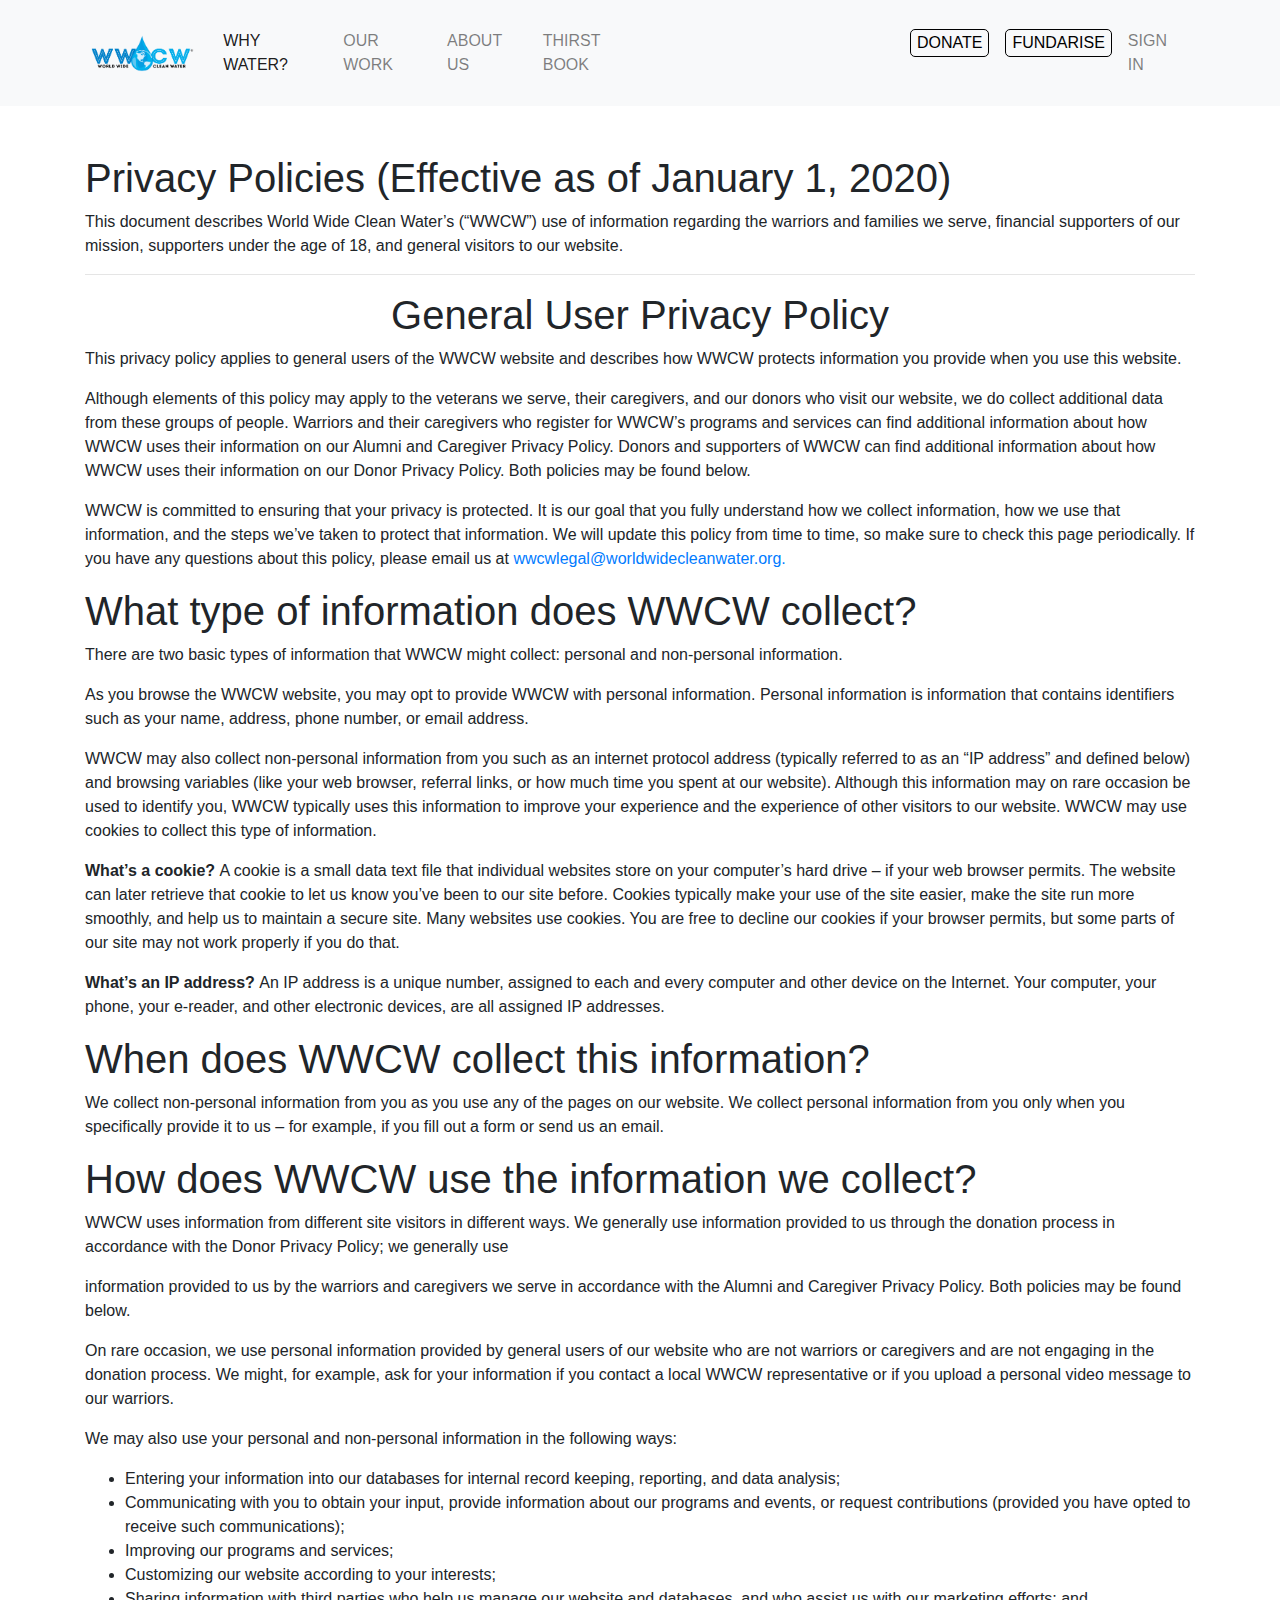
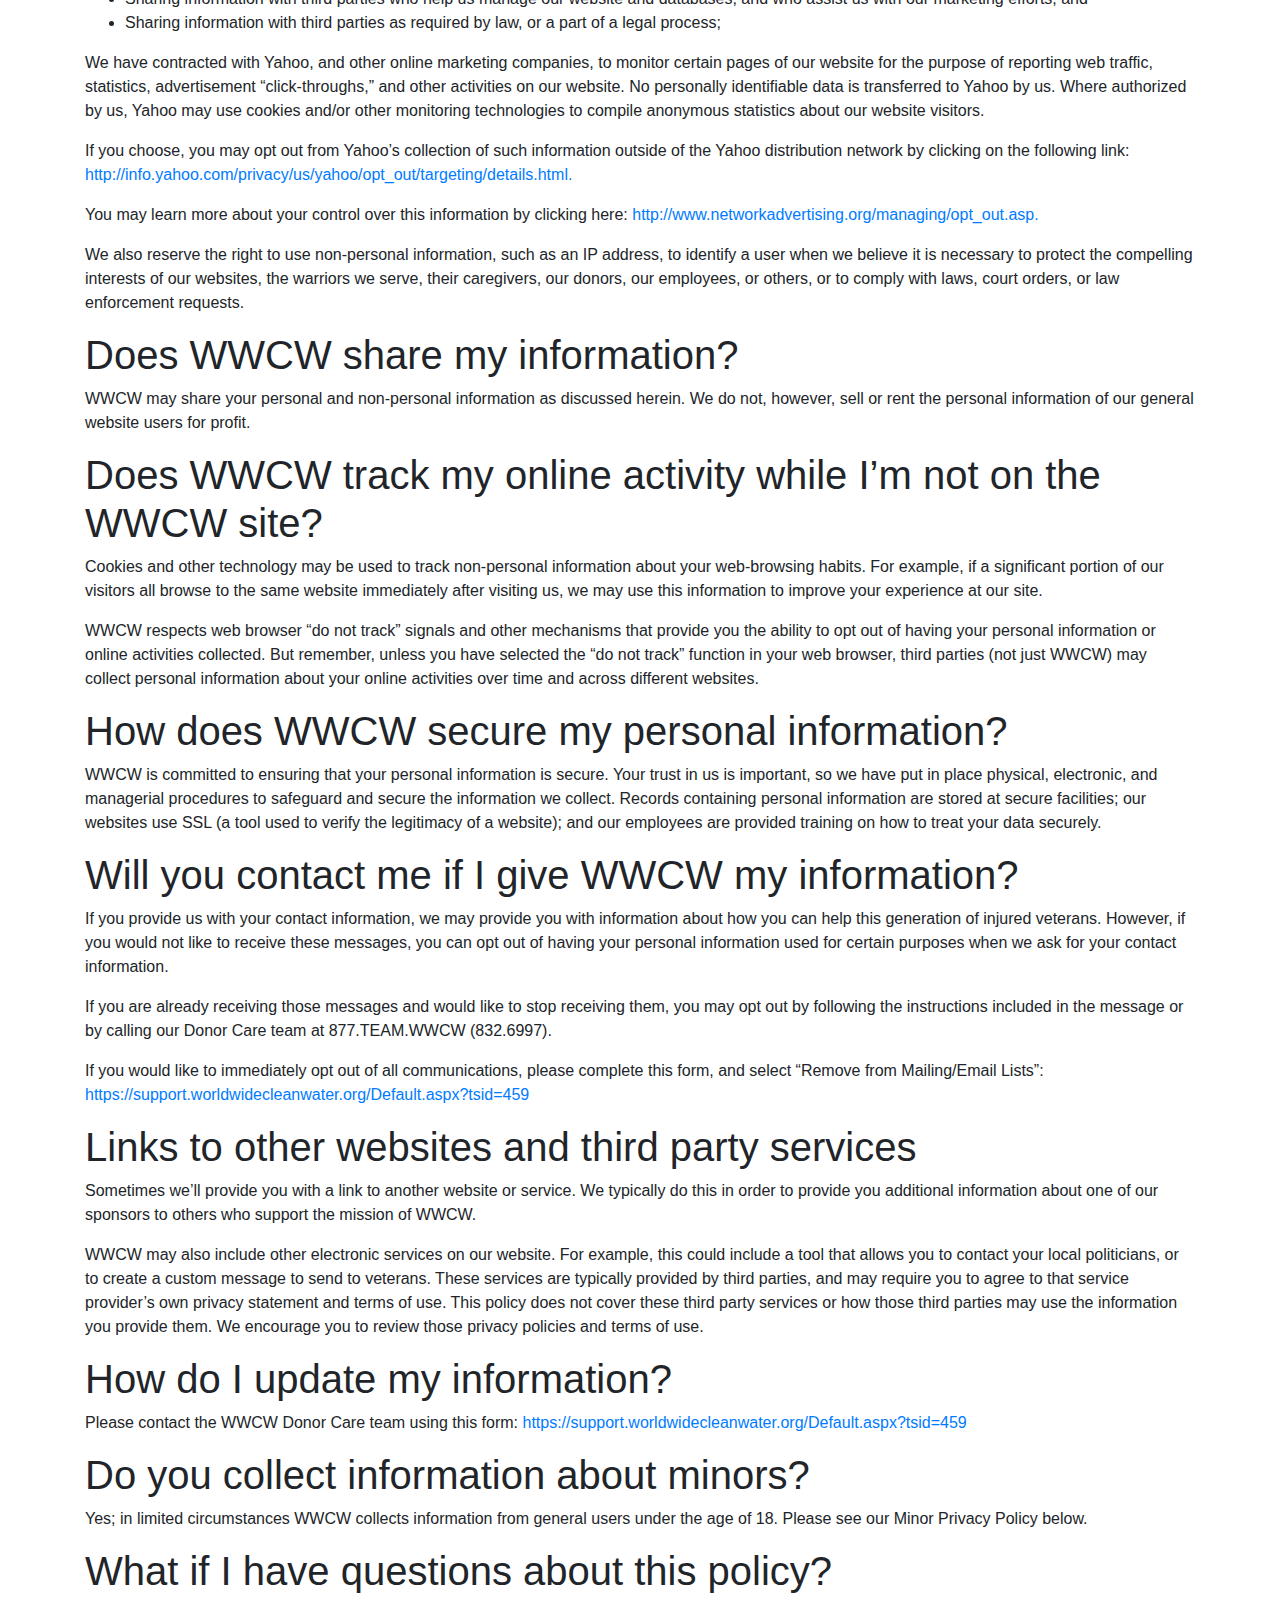
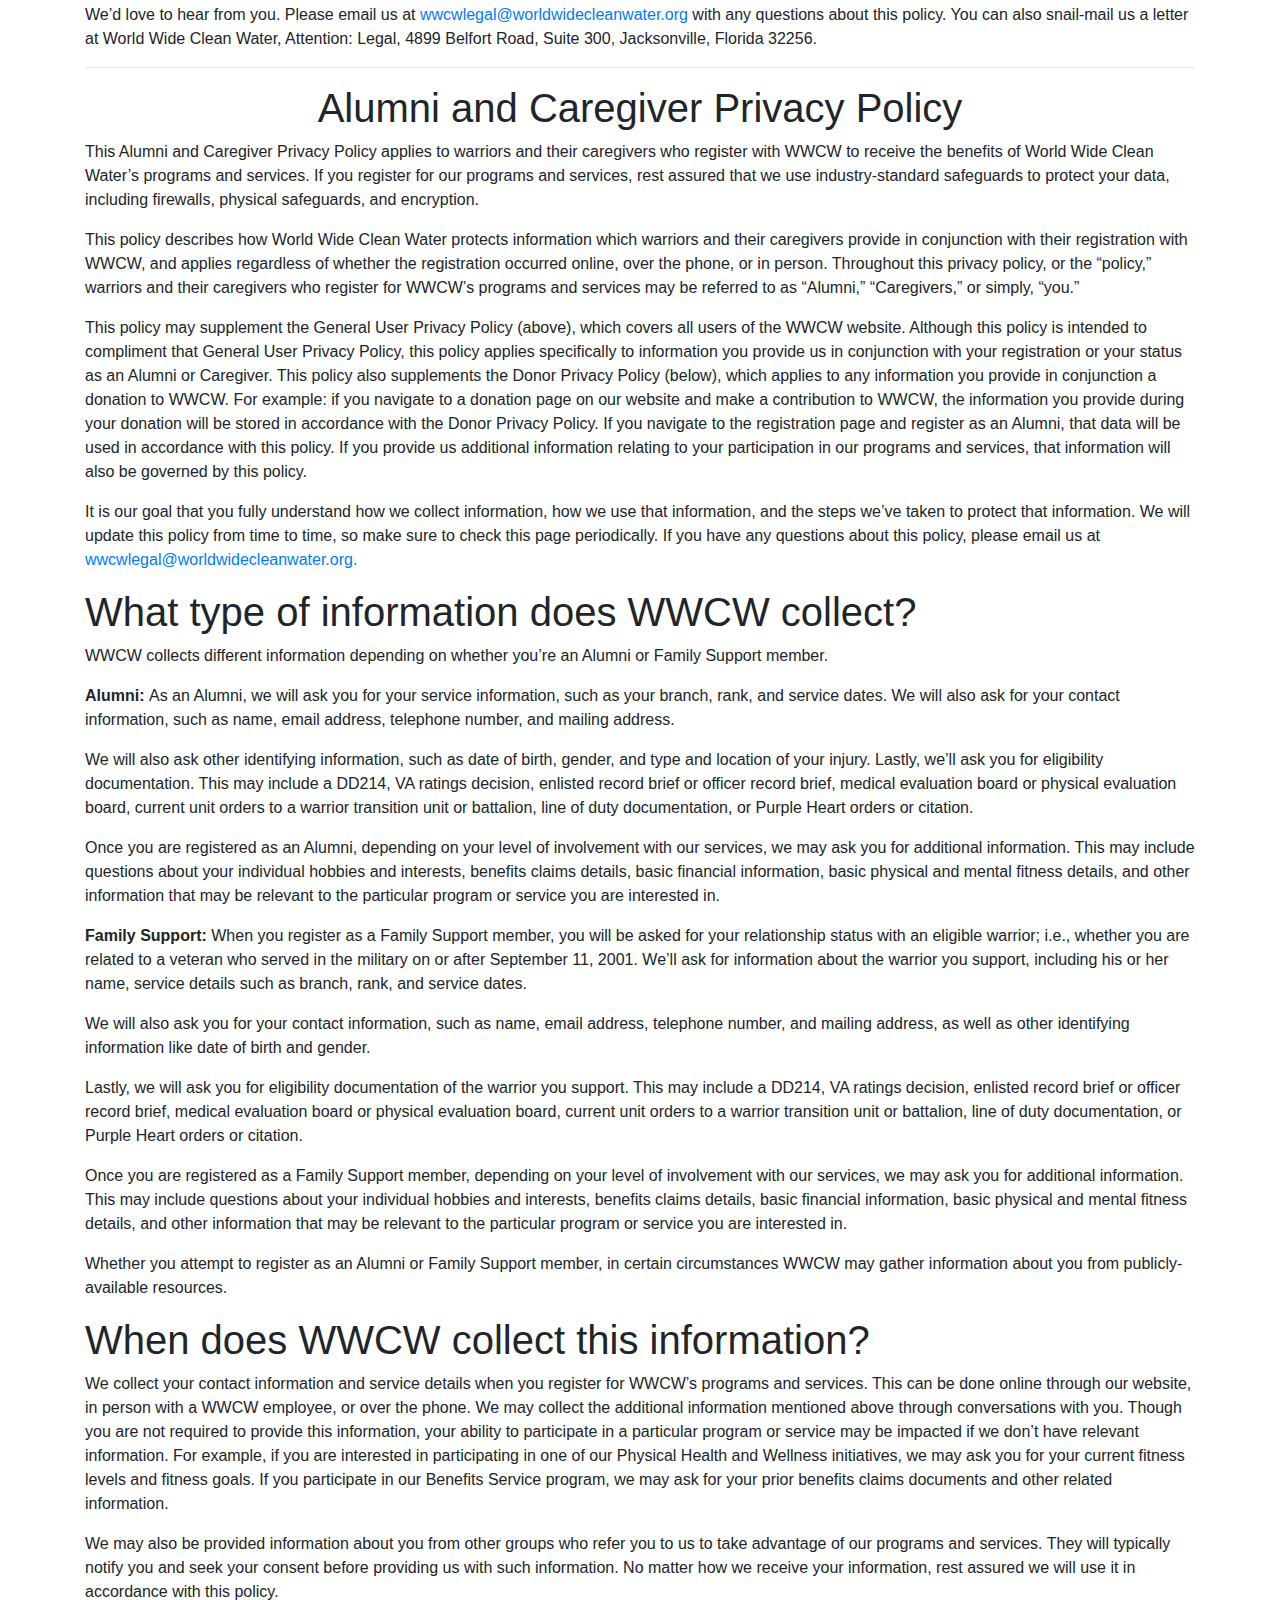
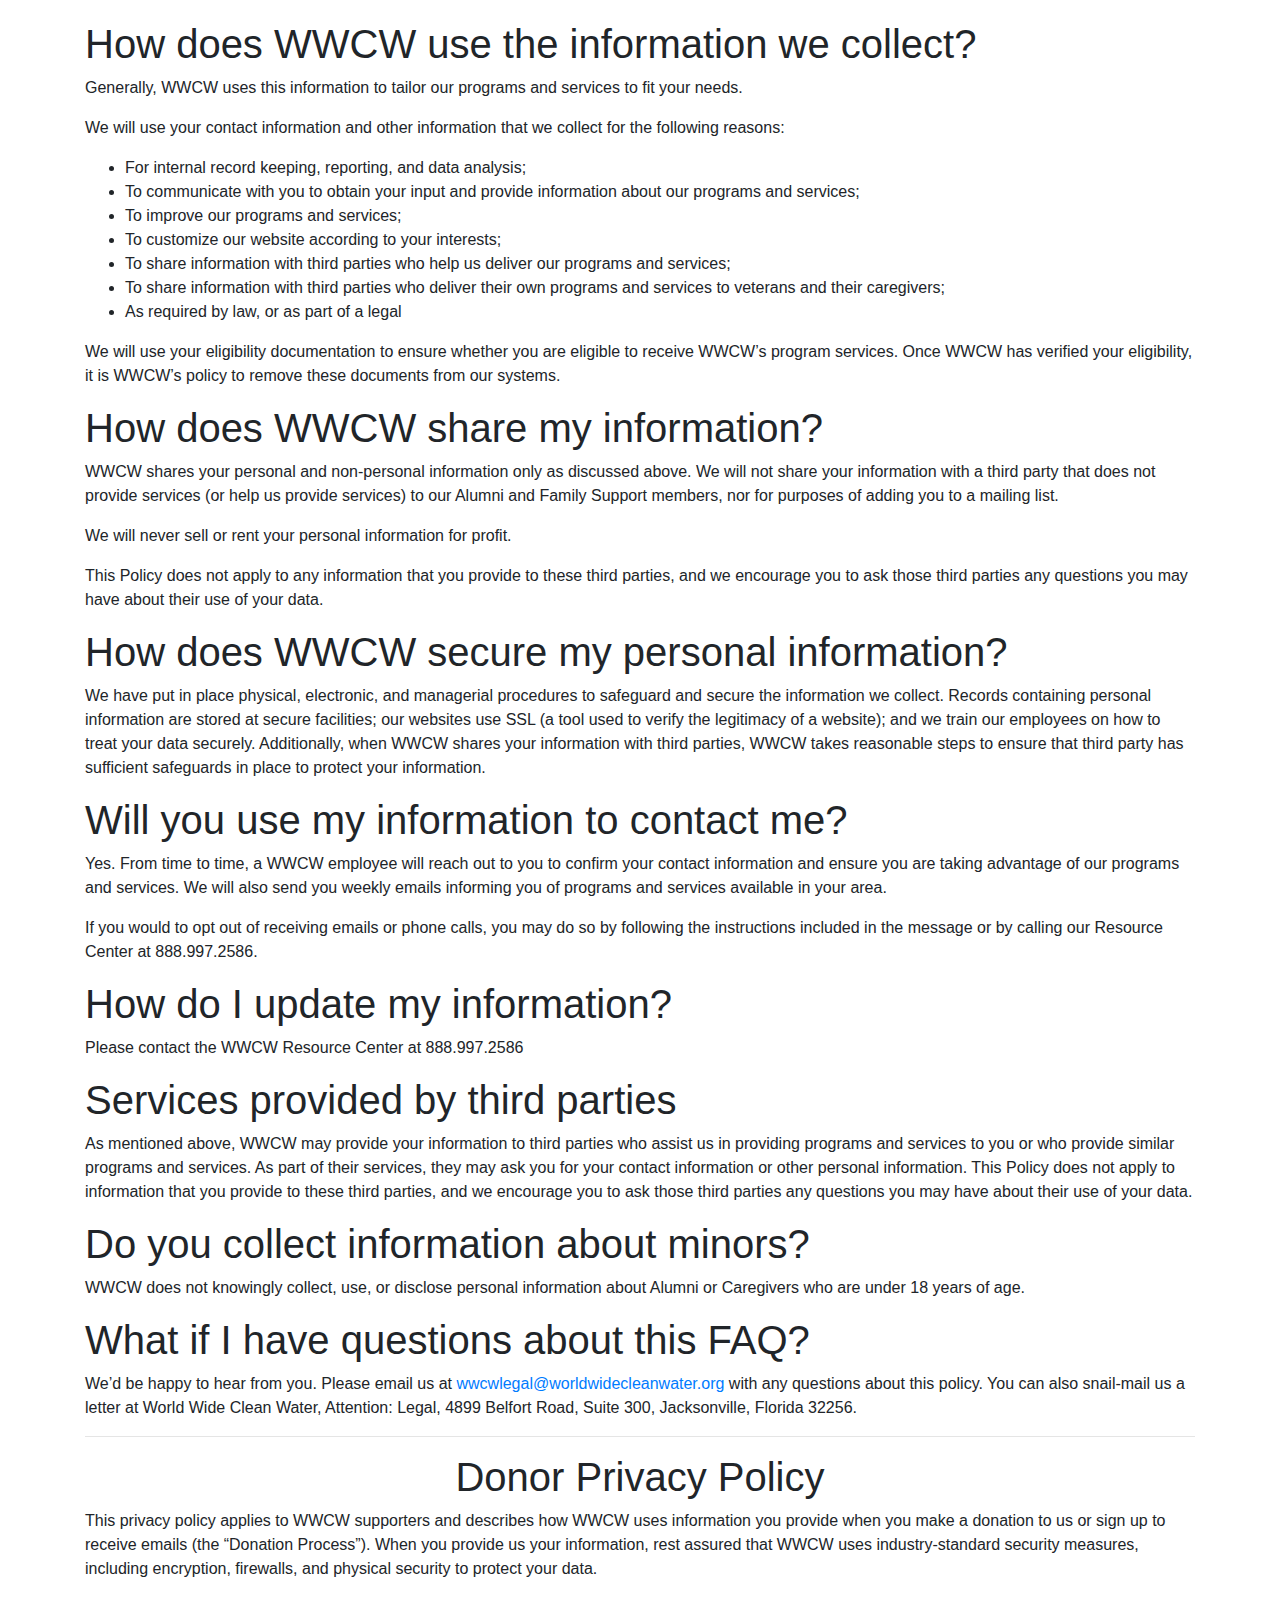
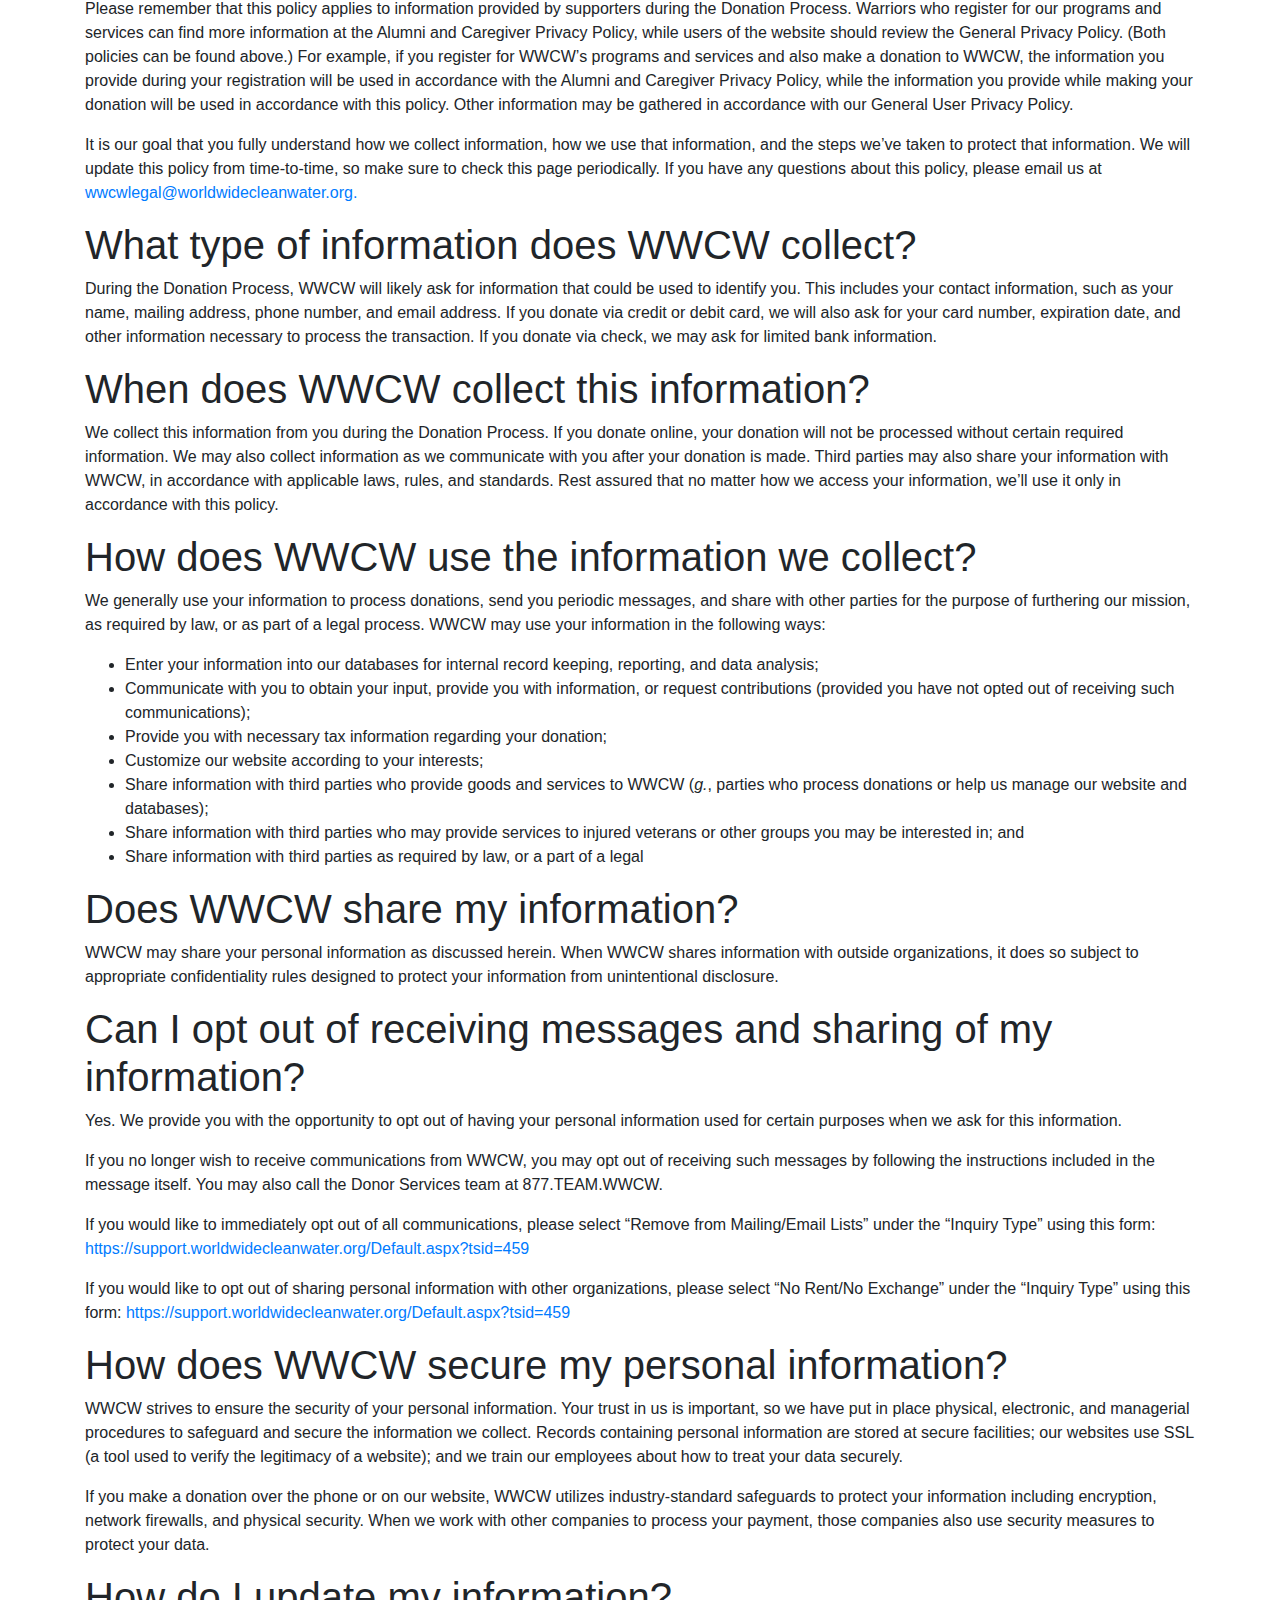
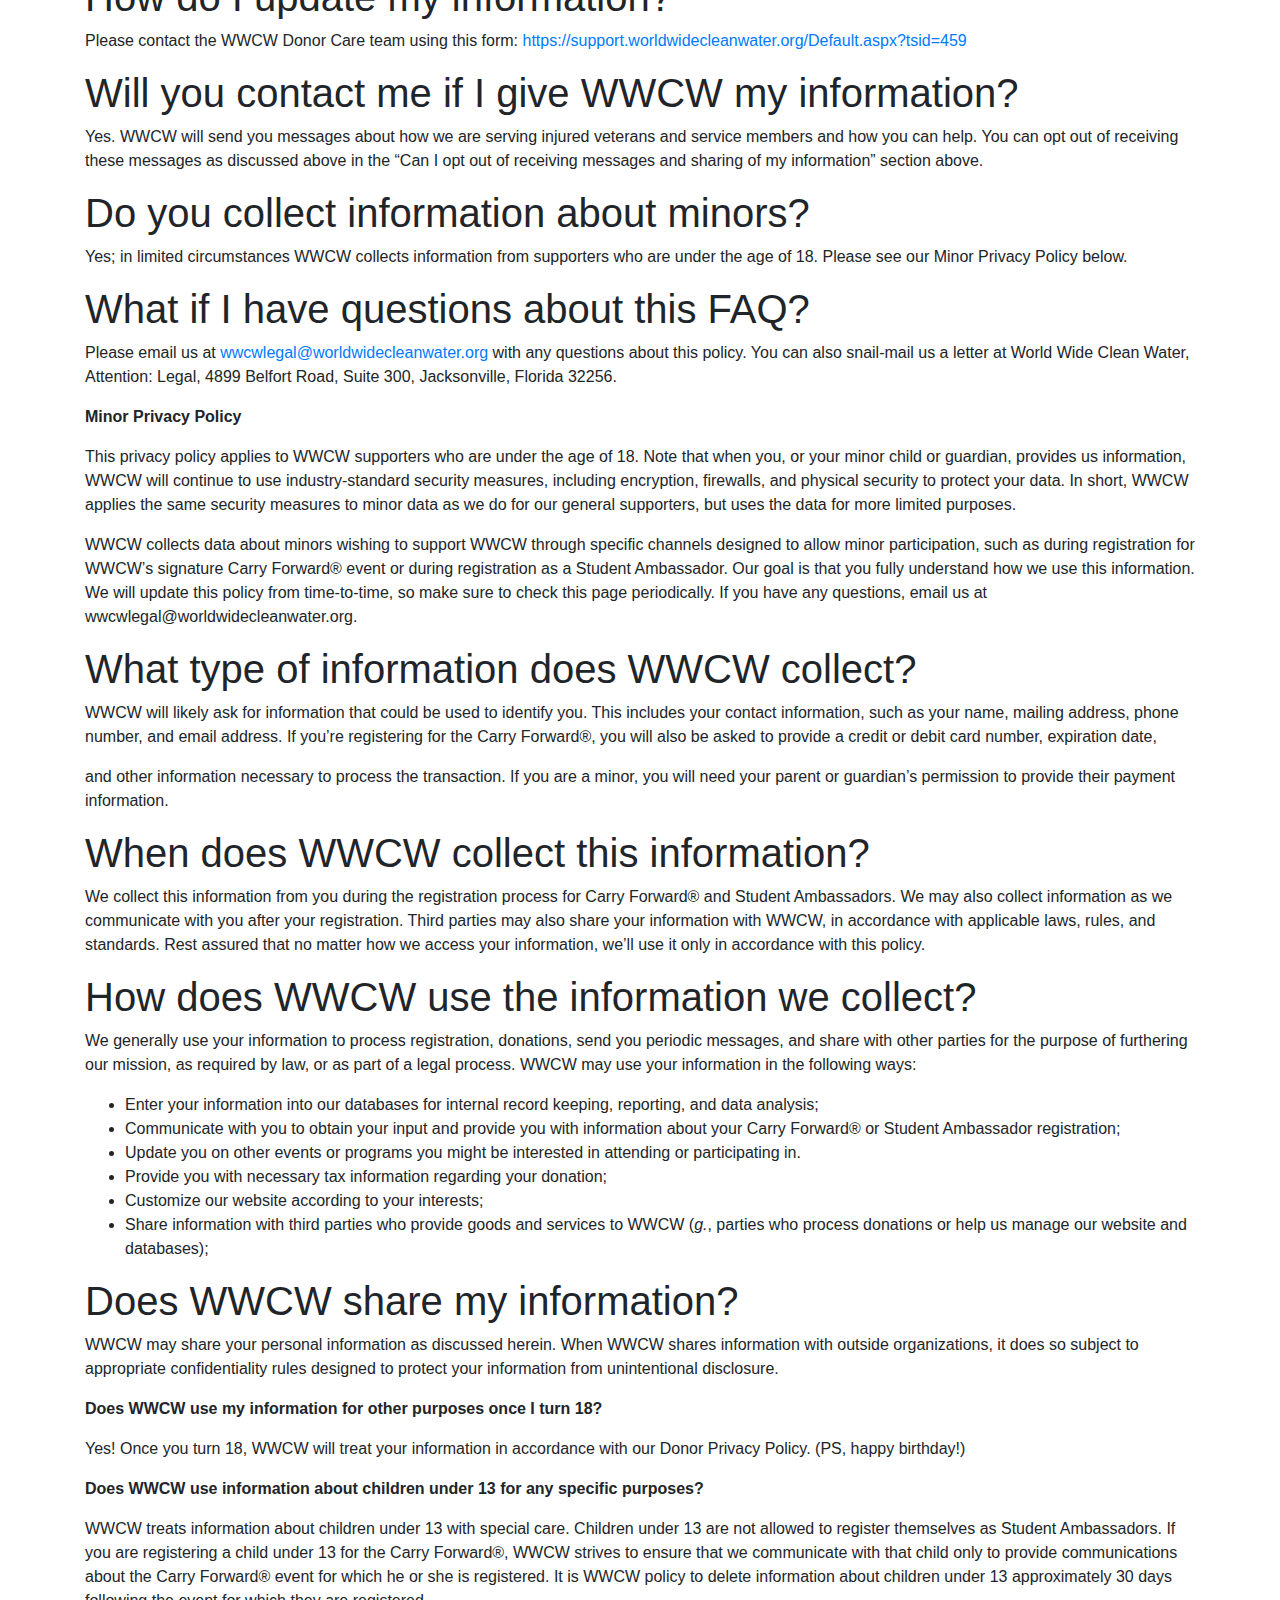
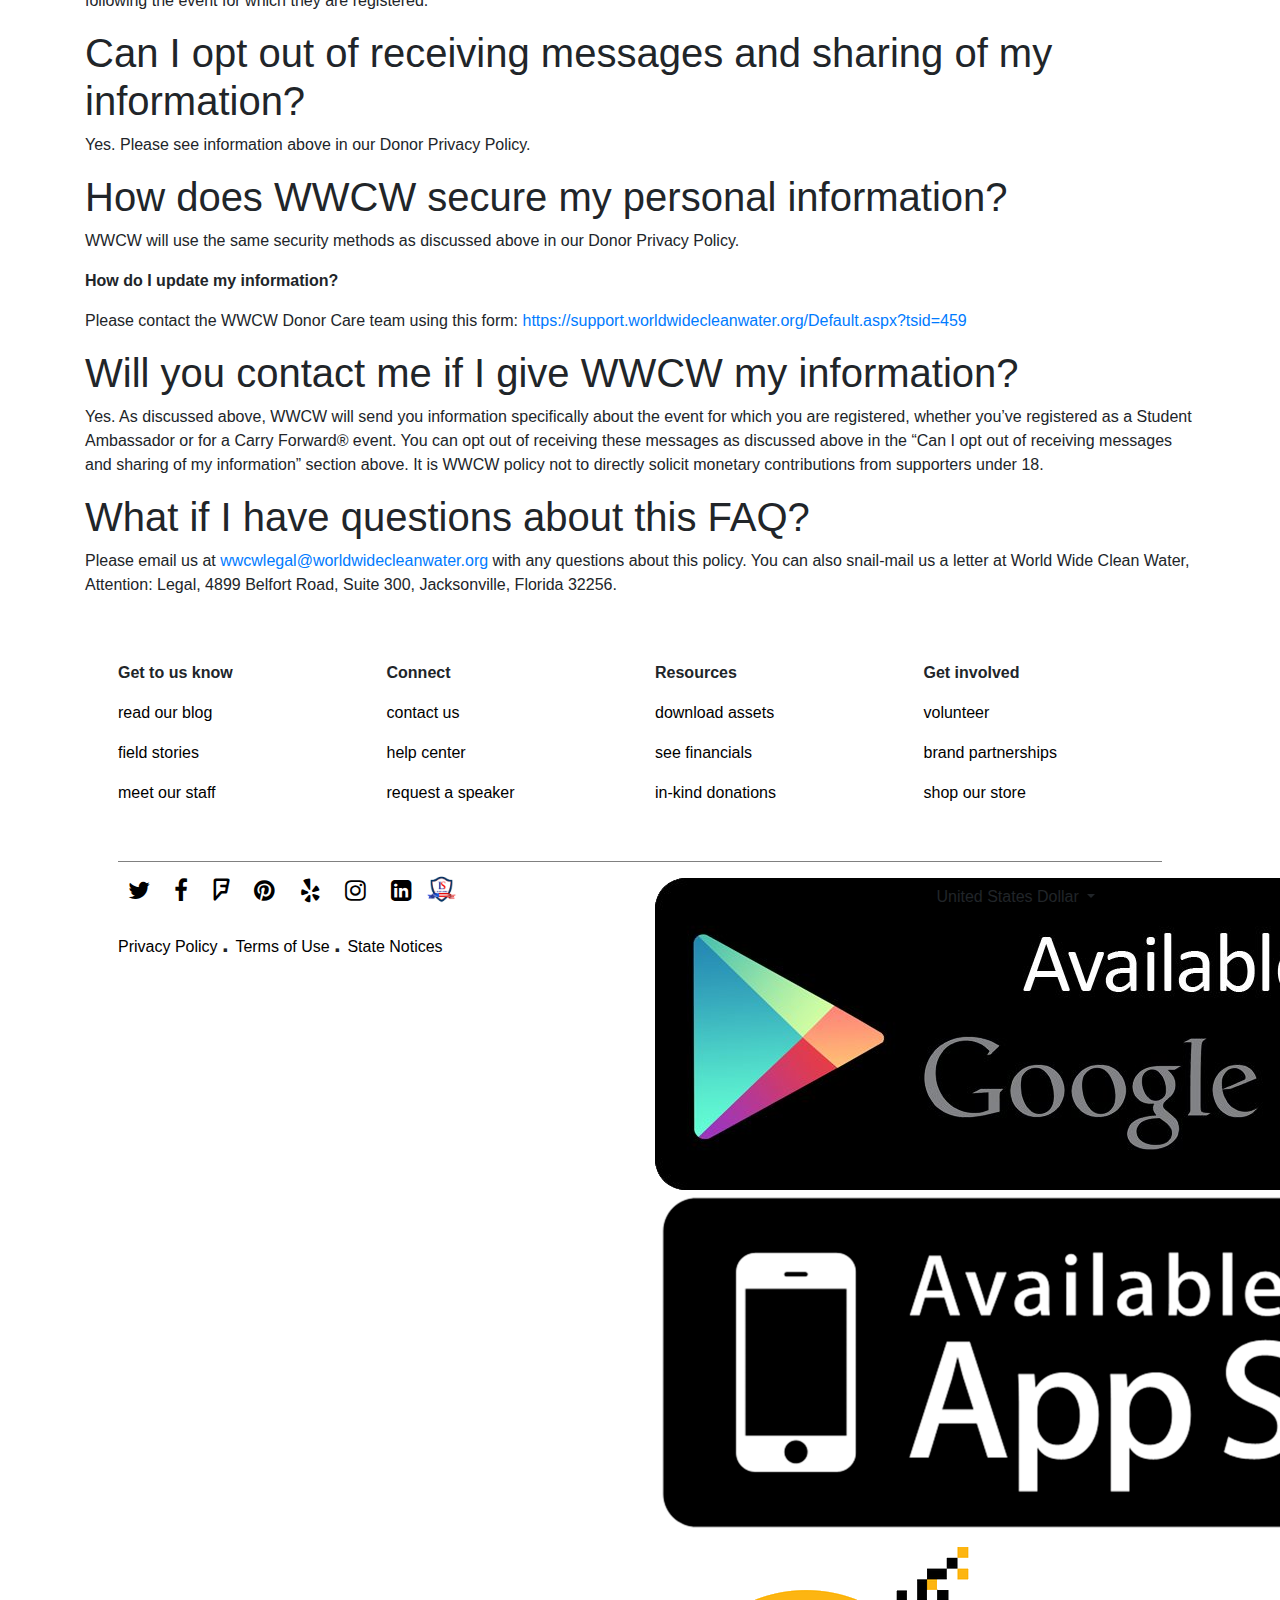
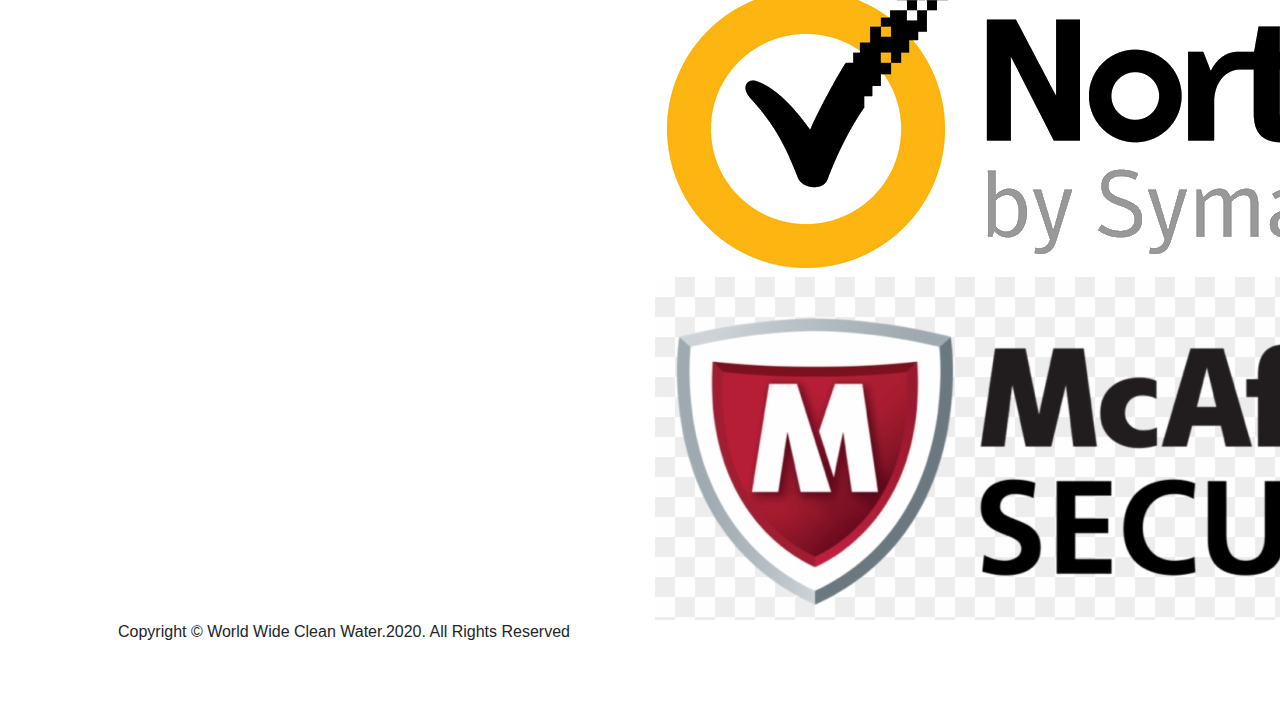
<file: static/privacy-policy.html>
<!DOCTYPE html>
<html lang="en">

<head>
    <meta charset="UTF-8">
    <meta name="viewport" content="width=device-width, initial-scale=1.0">
    <meta http-equiv="X-UA-Compatible" content="ie=edge">
    <title>Privacy Policy</title>
    <link rel="icon" href="../images/World Wide Clean Water.png">
    <link rel="stylesheet" href="../css/style.css">
    <link rel="stylesheet" href="https://stackpath.bootstrapcdn.com/bootstrap/4.3.1/css/bootstrap.min.css">
    <link rel="stylesheet" href="https://stackpath.bootstrapcdn.com/font-awesome/4.7.0/css/font-awesome.min.css">
</head>

<body>
    <div class="headnav bg-light">
        <!-- Navbar -->
        <nav class="navbar navbar-expand-lg navbar-light container">
            <a class="navbar-brand" href="../index.html">
                <img src="../images/World Wide Clean Water.png" alt="Logo" height="80">
            </a>
            <button class="navbar-toggler" type="button" data-toggle="collapse" data-target="#navbarNavDropdown"
                aria-controls="navbarNavDropdown" aria-expanded="false" aria-label="Toggle navigation">
                <span class="navbar-toggler-icon"></span>
            </button>
            <div class="collapse navbar-collapse" id="navbarNavDropdown">
                <ul class="navbar-nav">
                    <li class="nav-item active">
                        <a class="nav-link" href="#">WHY WATER? <span class="sr-only">(current)</span></a>
                    </li>
                    <li class="nav-item">
                        <a class="nav-link" href="#">OUR WORK</a>
                    </li>
                    <li class="nav-item">
                        <a class="nav-link" href="#">ABOUT US</a>
                    </li>
                    <li class="nav-item">
                        <a class="nav-link" href="#">THIRST BOOK</a>
                    </li>
                    <span style="display: inline-block; width:250px"></span>
                    <li class="nav-item dropdown">
                        <a class="nav-link" href="#" id="navbarDropdownMenuLink" role="button" data-toggle="dropdown"
                            aria-haspopup="true" aria-expanded="false">
                            <button type="button" class="nav-button">DONATE</button>
                        </a>
                        <div class="dropdown-menu dropdown-content" aria-labelledby="navbarDropdownMenuLink">
                            <a class="dropdown-item" href="#">Action</a>
                            <a class="dropdown-item" href="#">Another action</a>
                            <a class="dropdown-item" href="#">Something else here</a>
                        </div>
                    </li>
                    <li class="nav-item dropdown">
                        <a class="nav-link" href="#" id="navbarDropdownMenuLink" role="button" data-toggle="dropdown"
                            aria-haspopup="true" aria-expanded="false">
                            <button type="button" class="nav-button">FUNDARISE</button>
                        </a>
                        <div class="dropdown-menu dropdown-content" aria-labelledby="navbarDropdownMenuLink">
                            <a class="dropdown-item" href="#">Action</a>
                            <a class="dropdown-item" href="#">Another action</a>
                            <a class="dropdown-item" href="#">Something else here</a>
                        </div>
                    </li>
                    <li class="nav-item">
                        <a class="nav-link" href="#">SIGN IN</a>
                    </li>
                </ul>
            </div>
        </nav>
        <!-- Navbar -->
    </div>

    <div class="container mt-5">
        <div class="row">
            <div class="col-sm-12">
                <h1 class="page-header">Privacy Policies (Effective as of January 1, 2020)</h1>
            </div>
            <div class="col-sm-12">
                <div class="content">
                    <p>This document describes World Wide Clean Water’s (“WWCW”) use of information regarding the
                        warriors
                        and families we serve, financial supporters of our mission, supporters under the age of 18, and
                        general visitors to our website.</p>
                    <hr />
                    <h1 style="text-align: center;">General User Privacy Policy</h1>
                    <p>This privacy policy applies to general users of the WWCW website and describes how WWCW protects
                        information you provide when you use this website.</p>
                    <p>Although elements of this policy may apply to the veterans we serve, their caregivers, and our
                        donors
                        who visit our website, we do collect additional data from these groups of people. Warriors and
                        their
                        caregivers who register for WWCW’s programs and services can find additional information about
                        how
                        WWCW uses their information on our Alumni and Caregiver Privacy Policy. Donors and supporters of
                        WWCW can find additional information about how WWCW uses their information on our Donor Privacy
                        Policy.
                        Both policies may be found below.</p>
                    <p>WWCW is committed to ensuring that your privacy is protected. It is our goal that you fully
                        understand how we collect information, how we use that information, and the steps we’ve taken to
                        protect that information. We will update this policy from time to time, so make sure to check
                        this
                        page periodically. If you have any questions about this policy, please email us at
                        <a href="mailto:wwcwlegal@worldwidecleanwater.org">wwcwlegal@worldwidecleanwater.org.</a></p>
                    <h1>What type of information does WWCW collect?</h1>
                    <p>There are two basic types of information that WWCW might collect: personal and non-personal
                        information.</p>
                    <p>As you browse the WWCW website, you may opt to provide WWCW with personal information. Personal
                        information is information that contains identifiers such as your name, address, phone number,
                        or
                        email address.</p>
                    <p>WWCW may also collect non-personal information from you such as an internet protocol address
                        (typically referred to as an “IP address” and defined below) and browsing variables (like your
                        web
                        browser, referral links, or how much time you spent at our website). Although this information
                        may
                        on rare occasion be used to identify you, WWCW typically uses this information to improve your
                        experience and the experience of other visitors to our website. WWCW may use cookies to collect
                        this
                        type of information.</p>
                    <p><strong>What’s a cookie? </strong>A cookie is a small data text file that individual websites
                        store
                        on your computer’s hard drive – if your web browser permits. The website can later retrieve that
                        cookie to let us know you’ve been to our site before. Cookies typically make your use of the
                        site
                        easier, make the site run more smoothly, and help us to maintain a secure site. Many websites
                        use
                        cookies. You are free to decline our cookies if your browser permits, but some parts of our site
                        may
                        not work properly if you do that.</p>
                    <p><strong>What’s an IP address? </strong>An IP address is a unique number, assigned to each and
                        every
                        computer and other device on the Internet. Your computer, your phone, your e-reader, and other
                        electronic devices, are all assigned IP addresses.</p>
                    <h1>When does WWCW collect this information?</h1>
                    <p>We collect non-personal information from you as you use any of the pages on our website. We
                        collect
                        personal information from you only when you specifically provide it to us – for example, if you
                        fill
                        out a form or send us an email.</p>
                    <h1>How does WWCW use the information we collect?</h1>
                    <p>WWCW uses information from different site visitors in different ways. We generally use
                        information
                        provided to us through the donation process in accordance with the Donor Privacy Policy; we
                        generally use</p>
                    <p>information provided to us by the warriors and caregivers we serve in accordance with the Alumni
                        and
                        Caregiver Privacy Policy. Both policies may be found below.</p>
                    <p>On rare occasion, we use personal information provided by general users of our website who are
                        not
                        warriors or caregivers and are not engaging in the donation process. We might, for example, ask
                        for
                        your information if you contact a local WWCW representative or if you upload a personal video
                        message to our warriors.</p>
                    <p>We may also use your personal and non-personal information in the following ways:</p>
                    <ul>
                        <li>Entering your information into our databases for internal record keeping, reporting, and
                            data
                            analysis;</li>
                        <li>Communicating with you to obtain your input, provide information about our programs and
                            events,
                            or request contributions (provided you have opted to receive such communications);</li>
                        <li>Improving our programs and services;</li>
                        <li>Customizing our website according to your interests;</li>
                        <li>Sharing information with third parties who help us manage our website and databases, and who
                            assist us with our marketing efforts; and</li>
                        <li>Sharing information with third parties as required by law, or a part of a legal process;
                        </li>
                    </ul>
                    <p>We have contracted with Yahoo, and other online marketing companies, to monitor certain pages of
                        our
                        website for the purpose of reporting web traffic, statistics, advertisement “click-throughs,”
                        and
                        other activities on our website. No personally identifiable data is transferred to Yahoo by us.
                        Where authorized by us, Yahoo may use cookies and/or other monitoring technologies to compile
                        anonymous statistics about our website visitors.</p>
                    <p>If you choose, you may opt out from Yahoo’s collection of such information outside of the Yahoo
                        distribution network by clicking on the following link: <a
                            href="http://info.yahoo.com/privacy/us/yahoo/opt_out/targeting/details.html.">http://info.yahoo.com/privacy/us/yahoo/opt_out/targeting/details.html.</a>
                    </p>
                    <p>You may learn more about your control over this information by clicking here: <a
                            href="http://www.networkadvertising.org/managing/opt_out.asp">http://www.networkadvertising.org/managing/opt_out.asp.</a>
                    </p>
                    <p>We also reserve the right to use non-personal information, such as an IP address, to identify a
                        user
                        when we believe it is necessary to protect the compelling interests of our websites, the
                        warriors we
                        serve, their caregivers, our donors, our employees, or others, or to comply with laws, court
                        orders,
                        or law enforcement requests.</p>
                    <h1>Does WWCW share my information?</h1>
                    <p>WWCW may share your personal and non-personal information as discussed herein. We do not,
                        however,
                        sell or rent the personal information of our general website users for profit.</p>
                    <h1>Does WWCW track my online activity while I’m not on the WWCW site?</h1>
                    <p>Cookies and other technology may be used to track non-personal information about your
                        web-browsing
                        habits. For example, if a significant portion of our visitors all browse to the same website
                        immediately after visiting us, we may use this information to improve your experience at our
                        site.
                    </p>
                    <p>WWCW respects web browser “do not track” signals and other mechanisms that provide you the
                        ability to
                        opt out of having your personal information or online activities collected. But remember, unless
                        you
                        have selected the “do not track” function in your web browser, third parties (not just WWCW) may
                        collect personal information about your online activities over time and across different
                        websites.
                    </p>
                    <h1>How does WWCW secure my personal information?</h1>
                    <p>WWCW is committed to ensuring that your personal information is secure. Your trust in us is
                        important, so we have put in place physical, electronic, and managerial procedures to safeguard
                        and
                        secure the information we collect. Records containing personal information are stored at secure
                        facilities; our websites use SSL (a tool used to verify the legitimacy of a website); and our
                        employees
                        are provided training on how to treat your data securely.</p>
                    <h1>Will you contact me if I give WWCW my information?</h1>
                    <p>If you provide us with your contact information, we may provide you with information about how
                        you
                        can help this generation of injured veterans. However, if you would not like to receive these
                        messages, you can opt out of having your personal information used for certain purposes when we
                        ask
                        for your contact information.</p>
                    <p>If you are already receiving those messages and would like to stop receiving them, you may opt
                        out by
                        following the instructions included in the message or by calling our Donor Care team at
                        877.TEAM.WWCW (832.6997).</p>
                    <p>If you would like to immediately opt out of all communications, please complete this form, and
                        select
                        “Remove from Mailing/Email Lists”: <a
                            href="https://support.worldwidecleanwater.org/Default.aspx?tsid=459">https://support.worldwidecleanwater.org/Default.aspx?tsid=459</a>
                    </p>
                    <h1>Links to other websites and third party services</h1>
                    <p>Sometimes we’ll provide you with a link to another website or service. We typically do this in
                        order
                        to provide you additional information about one of our sponsors to others who support the
                        mission of
                        WWCW.</p>
                    <p>WWCW may also include other electronic services on our website. For example, this could include a
                        tool that allows you to contact your local politicians, or to create a custom message to send to
                        veterans. These services are typically provided by third parties, and may require you to agree
                        to
                        that service provider’s own privacy statement and terms of use. This policy does not cover these
                        third party services or how those third parties may use the information you provide them. We
                        encourage you to review those privacy policies and terms of use.</p>
                    <h1>How do I update my information?</h1>
                    <p>Please contact the WWCW Donor Care team using this form: <a
                            href="https://support.worldwidecleanwater.org/Default.aspx?tsid=459">https://support.worldwidecleanwater.org/Default.aspx?tsid=459</a>
                    </p>
                    <h1>Do you collect information about minors?</h1>
                    <p>Yes; in limited circumstances WWCW collects information from general users under the age of 18.
                        Please see our Minor Privacy Policy below.</p>
                    <h1>What if I have questions about this policy?</h1>
                    <p>We’d love to hear from you. Please email us at <a
                            href="mailto:wwcwlegal@worldwidecleanwater.org">wwcwlegal@worldwidecleanwater.org </a>with
                        any
                        questions about this policy. You can also snail-mail us a letter at World Wide Clean Water,
                        Attention: Legal, 4899 Belfort Road, Suite 300, Jacksonville, Florida 32256.</p>
                    <hr />
                    <h1 style="text-align: center;">Alumni and Caregiver Privacy Policy</h1>
                    <p>This Alumni and Caregiver Privacy Policy applies to warriors and their caregivers who register
                        with
                        WWCW to receive the benefits of World Wide Clean Water’s programs and services. If you register
                        for
                        our programs and services, rest assured that we use industry-standard safeguards to protect your
                        data, including firewalls, physical safeguards, and encryption.</p>
                    <p>This policy describes how World Wide Clean Water protects information which warriors and their
                        caregivers provide in conjunction with their registration with WWCW, and applies regardless of
                        whether the registration occurred online, over the phone, or in person. Throughout this privacy
                        policy, or the “policy,” warriors and their caregivers who register for WWCW’s programs and
                        services
                        may be referred to as “Alumni,” “Caregivers,” or simply, “you.”</p>
                    <p>This policy may supplement the General User Privacy Policy (above), which covers all users of the
                        WWCW website. Although this policy is intended to compliment that General User Privacy Policy,
                        this
                        policy applies specifically to information you provide us in conjunction with your registration
                        or
                        your status as an Alumni or Caregiver. This policy also supplements the Donor Privacy Policy
                        (below), which applies to any information you provide in conjunction a donation to WWCW. For
                        example:
                        if you navigate to a donation page on our website and make a contribution to WWCW, the
                        information
                        you provide during your donation will be stored in accordance with the Donor Privacy Policy. If
                        you
                        navigate to the registration page and register as an Alumni, that data will be used in
                        accordance
                        with this policy. If you provide us additional information relating to your participation in our
                        programs and services, that information will also be governed by this policy.</p>
                    <p>It is our goal that you fully understand how we collect information, how we use that information,
                        and
                        the steps we’ve taken to protect that information. We will update this policy from time to time,
                        so
                        make sure to check this page periodically. If you have any questions about this policy, please
                        email
                        us at <a href="mailto:wwcwlegal@worldwidecleanwater.org">wwcwlegal@worldwidecleanwater.org.</a>
                    </p>
                    <h1>What type of information does WWCW collect?</h1>
                    <p>WWCW collects different information depending on whether you’re an Alumni or Family Support
                        member.
                    </p>
                    <p><strong>Alumni: </strong>As an Alumni, we will ask you for your service information, such as your
                        branch, rank, and service dates. We will also ask for your contact information, such as name,
                        email
                        address, telephone number, and mailing address.</p>
                    <p>We will also ask other identifying information, such as date of birth, gender, and type and
                        location
                        of your injury. Lastly, we’ll ask you for eligibility documentation. This may include a DD214,
                        VA
                        ratings decision, enlisted record brief or officer record brief, medical evaluation board or
                        physical evaluation board, current unit orders to a warrior transition unit or battalion, line
                        of
                        duty documentation, or Purple Heart orders or citation.</p>
                    <p>Once you are registered as an Alumni, depending on your level of involvement with our services,
                        we
                        may ask you for additional information. This may include questions about your individual hobbies
                        and
                        interests, benefits claims details, basic financial information, basic physical and mental
                        fitness
                        details, and other information that may be relevant to the particular program or service you are
                        interested in.</p>
                    <p><strong>Family Support: </strong>When you register as a Family Support member, you will be asked
                        for
                        your relationship status with an eligible warrior; i.e., whether you are related to a veteran
                        who
                        served in the military on or after September 11, 2001. We’ll ask for information about the
                        warrior
                        you support, including his or her name, service details such as branch, rank, and service dates.
                    </p>
                    <p>We will also ask you for your contact information, such as name, email address, telephone number,
                        and
                        mailing address, as well as other identifying information like date of birth and gender.</p>
                    <p>Lastly, we will ask you for eligibility documentation of the warrior you support. This may
                        include a
                        DD214, VA ratings decision, enlisted record brief or officer record brief, medical evaluation
                        board
                        or physical evaluation board, current unit orders to a warrior transition unit or battalion,
                        line of
                        duty documentation, or Purple Heart orders or citation.</p>
                    <p>Once you are registered as a Family Support member, depending on your level of involvement with
                        our
                        services, we may ask you for additional information. This may include questions about your
                        individual hobbies and interests, benefits claims details, basic financial information, basic
                        physical and mental fitness details, and other information that may be relevant to the
                        particular
                        program or service you are interested in.</p>
                    <p>Whether you attempt to register as an Alumni or Family Support member, in certain circumstances
                        WWCW
                        may gather information about you from publicly-available resources.</p>
                    <h1>When does WWCW collect this information?</h1>
                    <p>We collect your contact information and service details when you register for WWCW’s programs and
                        services. This can be done online through our website, in person with a WWCW employee, or over
                        the
                        phone. We may collect the additional information mentioned above through conversations with you.
                        Though you are not required to provide this information, your ability to participate in a
                        particular
                        program or service may be impacted if we don’t have relevant information. For example, if you
                        are
                        interested in participating in one of our Physical Health and Wellness initiatives, we may ask
                        you
                        for your current fitness levels and fitness goals. If you participate in our Benefits Service
                        program, we may ask for your prior benefits claims documents and other related information.</p>
                    <p>We may also be provided information about you from other groups who refer you to us to take
                        advantage
                        of our programs and services. They will typically notify you and seek your consent before
                        providing
                        us with such information. No matter how we receive your information, rest assured we will use it
                        in
                        accordance with this policy.</p>
                    <h1>How does WWCW use the information we collect?</h1>
                    <p>Generally, WWCW uses this information to tailor our programs and services to fit your needs.</p>
                    <p>We will use your contact information and other information that we collect for the following
                        reasons:
                    </p>
                    <ul>
                        <li>For internal record keeping, reporting, and data analysis;</li>
                        <li>To communicate with you to obtain your input and provide information about our programs and
                            services;</li>
                        <li>To improve our programs and services;</li>
                        <li>To customize our website according to your interests;</li>
                        <li>To share information with third parties who help us deliver our programs and services;</li>
                        <li>To share information with third parties who deliver their own programs and services to
                            veterans
                            and their caregivers;</li>
                        <li>As required by law, or as part of a legal</li>
                    </ul>
                    <p>We will use your eligibility documentation to ensure whether you are eligible to receive WWCW’s
                        program services. Once WWCW has verified your eligibility, it is WWCW’s policy to remove these
                        documents from our systems.</p>
                    <h1>How does WWCW share my information?</h1>
                    <p>WWCW shares your personal and non-personal information only as discussed above. We will not share
                        your information with a third party that does not provide services (or help us provide services)
                        to
                        our Alumni and Family Support members, nor for purposes of adding you to a mailing list.</p>
                    <p>We will never sell or rent your personal information for profit.</p>
                    <p>This Policy does not apply to any information that you provide to these third parties, and we
                        encourage you to ask those third parties any questions you may have about their use of your
                        data.
                    </p>
                    <h1>How does WWCW secure my personal information?</h1>
                    <p>We have put in place physical, electronic, and managerial procedures to safeguard and secure the
                        information we collect. Records containing personal information are stored at secure facilities;
                        our
                        websites use SSL (a tool used to verify the legitimacy of a website); and we train our employees
                        on
                        how to treat your data securely. Additionally, when WWCW shares your information with third
                        parties,
                        WWCW takes reasonable steps to ensure that third party has sufficient safeguards in place to
                        protect
                        your information.</p>
                    <h1>Will you use my information to contact me?</h1>
                    <p>Yes. From time to time, a WWCW employee will reach out to you to confirm your contact information
                        and
                        ensure you are taking advantage of our programs and services. We will also send you weekly
                        emails
                        informing you of programs and services available in your area.</p>
                    <p>If you would to opt out of receiving emails or phone calls, you may do so by following the
                        instructions included in the message or by calling our Resource Center at 888.997.2586.</p>
                    <h1>How do I update my information?</h1>
                    <p>Please contact the WWCW Resource Center at 888.997.2586</p>
                    <h1>Services provided by third parties</h1>
                    <p>As mentioned above, WWCW may provide your information to third parties who assist us in providing
                        programs and services to you or who provide similar programs and services. As part of their
                        services, they may ask you for your contact information or other personal information. This
                        Policy
                        does not apply to information that you provide to these third parties, and we encourage you to
                        ask
                        those third parties any questions you may have about their use of your data.</p>
                    <h1>Do you collect information about minors?</h1>
                    <p>WWCW does not knowingly collect, use, or disclose personal information about Alumni or Caregivers
                        who
                        are under 18 years of age.</p>
                    <h1>What if I have questions about this FAQ?</h1>
                    <p>We’d be happy to hear from you. Please email us at <a
                            href="mailto:wwcwlegal@worldwidecleanwater.org">wwcwlegal@worldwidecleanwater.org </a>with
                        any
                        questions about this policy. You can also snail-mail us a letter at World Wide Clean Water,
                        Attention: Legal, 4899 Belfort Road, Suite 300, Jacksonville, Florida 32256.</p>
                    <hr />
                    <h1 style="text-align: center;">Donor Privacy Policy</h1>
                    <p>This privacy policy applies to WWCW supporters and describes how WWCW uses information you
                        provide
                        when you make a donation to us or sign up to receive emails (the “Donation Process”). When you
                        provide
                        us your information, rest assured that WWCW uses industry-standard security measures, including
                        encryption, firewalls, and physical security to protect your data.</p>
                    <p>Please remember that this policy applies to information provided by supporters during the
                        Donation
                        Process. Warriors who register for our programs and services can find more information at the
                        Alumni
                        and Caregiver Privacy Policy, while users of the website should review the General Privacy
                        Policy.
                        (Both policies can be found above.) For example, if you register for WWCW’s programs and
                        services
                        and also make a donation to WWCW, the information you provide during your registration will be
                        used in
                        accordance with the Alumni and Caregiver Privacy Policy, while the information you provide while
                        making your donation will be used in accordance with this policy. Other information may be
                        gathered
                        in accordance with our General User Privacy Policy.</p>
                    <p>It is our goal that you fully understand how we collect information, how we use that information,
                        and
                        the steps we’ve taken to protect that information. We will update this policy from time-to-time,
                        so
                        make sure to check this page periodically. If you have any questions about this policy, please
                        email
                        us at <a href="mailto:wwcwlegal@worldwidecleanwater.org">wwcwlegal@worldwidecleanwater.org.</a>
                    </p>
                    <h1>What type of information does WWCW collect?</h1>
                    <p>During the Donation Process, WWCW will likely ask for information that could be used to identify
                        you.
                        This includes your contact information, such as your name, mailing address, phone number, and
                        email
                        address. If you donate via credit or debit card, we will also ask for your card number,
                        expiration
                        date, and other information necessary to process the transaction. If you donate via check, we
                        may
                        ask for limited bank information.</p>
                    <h1>When does WWCW collect this information?</h1>
                    <p>We collect this information from you during the Donation Process. If you donate online, your
                        donation
                        will not be processed without certain required information. We may also collect information as
                        we
                        communicate with you after your donation is made. Third parties may also share your information
                        with
                        WWCW, in accordance with applicable laws, rules, and standards. Rest assured that no matter how
                        we
                        access your information, we’ll use it only in accordance with this policy.</p>
                    <h1>How does WWCW use the information we collect?</h1>
                    <p>We generally use your information to process donations, send you periodic messages, and share
                        with
                        other parties for the purpose of furthering our mission, as required by law, or as part of a
                        legal
                        process. WWCW may use your information in the following ways:</p>
                    <ul>
                        <li>Enter your information into our databases for internal record keeping, reporting, and data
                            analysis;</li>
                        <li>Communicate with you to obtain your input, provide you with information, or request
                            contributions (provided you have not opted out of receiving such communications);</li>
                        <li>Provide you with necessary tax information regarding your donation;</li>
                        <li>Customize our website according to your interests;</li>
                        <li>Share information with third parties who provide goods and services to WWCW (<em>g.</em>,
                            parties
                            who process donations or help us manage our website and databases);</li>
                        <li>Share information with third parties who may provide services to injured veterans or other
                            groups you may be interested in; and</li>
                        <li>Share information with third parties as required by law, or a part of a legal</li>
                    </ul>
                    <h1>Does WWCW share my information?</h1>
                    <p>WWCW may share your personal information as discussed herein. When WWCW shares information with
                        outside organizations, it does so subject to appropriate confidentiality rules designed to
                        protect your
                        information from unintentional disclosure.</p>
                    <h1>Can I opt out of receiving messages and sharing of my information?</h1>
                    <p>Yes. We provide you with the opportunity to opt out of having your personal information used for
                        certain purposes when we ask for this information.</p>
                    <p>If you no longer wish to receive communications from WWCW, you may opt out of receiving such
                        messages
                        by following the instructions included in the message itself. You may also call the Donor
                        Services
                        team at 877.TEAM.WWCW.</p>
                    <p>If you would like to immediately opt out of all communications, please select “Remove from
                        Mailing/Email Lists” under the “Inquiry Type” using this form: <a
                            href="https://support.worldwidecleanwater.org/Default.aspx?tsid=459">https://support.worldwidecleanwater.org/Default.aspx?tsid=459</a>
                    </p>
                    <p>If you would like to opt out of sharing personal information with other organizations, please
                        select
                        “No Rent/No Exchange” under the “Inquiry Type” using this form: <a
                            href="https://support.worldwidecleanwater.org/Default.aspx?tsid=459">https://support.worldwidecleanwater.org/Default.aspx?tsid=459</a>
                    </p>
                    <h1>How does WWCW secure my personal information?</h1>
                    <p>WWCW strives to ensure the security of your personal information. Your trust in us is important,
                        so
                        we have put in place physical, electronic, and managerial procedures to safeguard and secure the
                        information we collect. Records containing personal information are stored at secure facilities;
                        our
                        websites use SSL (a tool used to verify the legitimacy of a website); and we train our employees
                        about how to treat your data securely.</p>
                    <p>If you make a donation over the phone or on our website, WWCW utilizes industry-standard
                        safeguards
                        to protect your information including encryption, network firewalls, and physical security. When
                        we
                        work with other companies to process your payment, those companies also use security measures to
                        protect your data.</p>
                    <h1>How do I update my information?</h1>
                    <p>Please contact the WWCW Donor Care team using this form: <a
                            href="https://support.worldwidecleanwater.org/Default.aspx?tsid=459">https://support.worldwidecleanwater.org/Default.aspx?tsid=459</a>
                    </p>
                    <h1>Will you contact me if I give WWCW my information?</h1>
                    <p>Yes. WWCW will send you messages about how we are serving injured veterans and service members
                        and
                        how you can help. You can opt out of receiving these messages as discussed above in the “Can I
                        opt out
                        of receiving messages and sharing of my information” section above.</p>
                    <h1>Do you collect information about minors?</h1>
                    <p>Yes; in limited circumstances WWCW collects information from supporters who are under the age of
                        18.
                        Please see our Minor Privacy Policy below.</p>
                    <h1>What if I have questions about this FAQ?</h1>
                    <p>Please email us at <a
                            href="mailto:wwcwlegal@worldwidecleanwater.org">wwcwlegal@worldwidecleanwater.org </a>with
                        any
                        questions about this policy. You can also snail-mail us a letter at World Wide Clean Water,
                        Attention: Legal, 4899 Belfort Road, Suite 300, Jacksonville, Florida 32256.</p>
                    <p><strong>Minor Privacy Policy</strong></p>
                    <p>This privacy policy applies to WWCW supporters who are under the age of 18. Note that when you,
                        or
                        your minor child or guardian, provides us information, WWCW will continue to use
                        industry-standard
                        security measures, including encryption, firewalls, and physical security to protect your data.
                        In
                        short, WWCW applies the same security measures to minor data as we do for our general
                        supporters,
                        but uses the data for more limited purposes. </p>
                    <p>WWCW collects data about minors wishing to support WWCW through specific channels designed to
                        allow
                        minor participation, such as during registration for WWCW’s signature Carry Forward® event or
                        during
                        registration as a Student Ambassador. Our goal is that you fully understand how we use this
                        information. We will update this policy from time-to-time, so make sure to check this page
                        periodically. If you have any questions, email us at wwcwlegal@worldwidecleanwater.org.</p>
                    <h1>What type of information does WWCW collect?</h1>
                    <p>WWCW will likely ask for information that could be used to identify you. This includes your
                        contact
                        information, such as your name, mailing address, phone number, and email address. If you’re
                        registering for the Carry Forward®, you will also be asked to provide a credit or debit card
                        number,
                        expiration date,</p>
                    <p>and other information necessary to process the transaction. If you are a minor, you will need
                        your
                        parent or guardian’s permission to provide their payment information.</p>
                    <h1>When does WWCW collect this information?</h1>
                    <p>We collect this information from you during the registration process for Carry Forward® and
                        Student
                        Ambassadors. We may also collect information as we communicate with you after your registration.
                        Third parties may also share your information with WWCW, in accordance with applicable laws,
                        rules,
                        and standards. Rest assured that no matter how we access your information, we’ll use it only in
                        accordance with this policy.</p>
                    <h1>How does WWCW use the information we collect?</h1>
                    <p>We generally use your information to process registration, donations, send you periodic messages,
                        and
                        share with other parties for the purpose of furthering our mission, as required by law, or as
                        part
                        of a legal process. WWCW may use your information in the following ways:</p>
                    <ul>
                        <li>Enter your information into our databases for internal record keeping, reporting, and data
                            analysis;</li>
                        <li>Communicate with you to obtain your input and provide you with information about your Carry
                            Forward® or Student Ambassador registration;</li>
                        <li>Update you on other events or programs you might be interested in attending or participating
                            in.
                        </li>
                        <li>Provide you with necessary tax information regarding your donation;</li>
                        <li>Customize our website according to your interests;</li>
                        <li>Share information with third parties who provide goods and services to WWCW (<em>g.</em>,
                            parties
                            who process donations or help us manage our website and databases);</li>
                    </ul>
                    <h1>Does WWCW share my information?</h1>
                    <p>WWCW may share your personal information as discussed herein. When WWCW shares information with
                        outside organizations, it does so subject to appropriate confidentiality rules designed to
                        protect your
                        information from unintentional disclosure.</p>
                    <p><strong>Does WWCW use my information for other purposes once I turn 18?</strong></p>
                    <p>Yes! Once you turn 18, WWCW will treat your information in accordance with our Donor Privacy
                        Policy.
                        (PS, happy birthday!)</p>
                    <p><strong>Does WWCW use information about children under 13 for any specific purposes?</strong></p>
                    <p>WWCW treats information about children under 13 with special care. Children under 13 are not
                        allowed
                        to register themselves as Student Ambassadors. If you are registering a child under 13 for the
                        Carry
                        Forward®, WWCW strives to ensure that we communicate with that child only to provide
                        communications
                        about the Carry Forward® event for which he or she is registered. It is WWCW policy to delete
                        information about children under 13 approximately 30 days following the event for which they are
                        registered.</p>
                    <h1>Can I opt out of receiving messages and sharing of my information?</h1>
                    <p>Yes. Please see information above in our Donor Privacy Policy.</p>
                    <h1>How does WWCW secure my personal information?</h1>
                    <p>WWCW will use the same security methods as discussed above in our Donor Privacy Policy.</p>
                    <p><strong>How do I update my information?</strong></p>
                    <p>Please contact the WWCW Donor Care team using this form: <a
                            href="https://support.worldwidecleanwater.org/Default.aspx?tsid=459">https://support.worldwidecleanwater.org/Default.aspx?tsid=459</a>
                    </p>
                    <h1>Will you contact me if I give WWCW my information?</h1>
                    <p>Yes. As discussed above, WWCW will send you information specifically about the event for which
                        you
                        are registered, whether you’ve registered as a Student Ambassador or for a Carry Forward® event.
                        You
                        can opt out of receiving these messages as discussed above in the “Can I opt out of receiving
                        messages
                        and sharing of my information” section above. It is WWCW policy not to directly solicit monetary
                        contributions from supporters under 18.</p>
                    <h1>What if I have questions about this FAQ?</h1>
                    <p>Please email us at <a
                            href="mailto:wwcwlegal@worldwidecleanwater.org">wwcwlegal@worldwidecleanwater.org </a>with
                        any
                        questions about this policy. You can also snail-mail us a letter at World Wide Clean Water,
                        Attention: Legal, 4899 Belfort Road, Suite 300, Jacksonville, Florida 32256.</p>
                </div>
            </div>
        </div>
    </div>

    <!-- Footer Section -->
    <div class="footer container p-5">

        <!-- Footer Links -->
        <div class="row">
            <div class="col-md-3 col-sm-6">
                <p><b>Get to us know</b></p>
                <p><a href="#">read our blog</a></p>
                <p><a href="#">field stories</a></p>
                <p><a href="#">meet our staff</a></p>
            </div>
            <div class="col-md-3 col-sm-6">
                <p><b>Connect</b></p>
                <p><a href="#">contact us</a></p>
                <p><a href="#">help center</a></p>
                <p><a href="#">request a speaker</a></p>
            </div>
            <div class="col-md-3 col-sm-6">
                <p><b>Resources</b></p>
                <p><a href="#">download assets</a></p>
                <p><a href="#">see financials</a></p>
                <p><a href="#">in-kind donations</a></p>
            </div>
            <div class="col-md-3 col-sm-6">
                <p><b>Get involved</b></p>
                <p><a href="#">volunteer</a></p>
                <p><a href="#">brand partnerships</a></p>
                <p><a href="#">shop our store</a></p>
            </div>
        </div> <br>
        <hr style="border-top: 1px solid gray; width: 100%">

        <!-- Footer Social Links -->
        <div class="row">
            <div class="col-lg-6 col-sm-12">
                <p>
                    <span><a href="#"><i class="fa fa-twitter"></i></a></span>
                    <span><a href="#"><i class="fa fa-facebook-f"></i></a></span>
                    <span><a href="#"><i class="fa fa-foursquare"></i></a></span>
                    <span><a href="#"><i class="fa fa-pinterest"></i></a></span>
                    <span><a href="#"><i class="fa fa-yelp"></i></a></span>
                    <span><a href="#"><i class="fa fa-instagram"></i></a></span>
                    <span><a href="#"><i class="fa fa-linkedin-square"></i></a></span>
                    <span><a href="#"><img src="../images/liberty_social_logo.jpg" alt="liberty social" height="40"
                                style="margin-top: -10px"></a></span>
                </p>
                <p>
                    <span><a href="./privacy-policy.html">Privacy Policy</a></span> <b style="font-size: 24px;">
                        . </b>
                    <span><a href="./terms-of-use.html">Terms of Use</a></span> <b style="font-size: 24px;"> .
                    </b>
                    <span><a href="./state-notices.html">State Notices</a></span>
                </p>
            </div>
            <div class="col-lg-3 col-sm-12 logos">
                <a href="#"><img src="../images/googlePlay.png" alt="playStore logo"></a>
                <a href="#"><img src="../images/appStore.png" alt="appstore logo"></a>
                <a href="#"><img src="../images/norton.png" alt="norton logo"></a>
                <a href="#"><img src="../images/mcafee-security.png" alt="mcafee logo"></a>
            </div>
            <div class="col-lg-3 col-sm-12">
                <div class="dropdown">
                    <button class="btn w-100 dropdown-toggle" type="button" id="dropdownMenuButton"
                        data-toggle="dropdown" aria-haspopup="true" aria-expanded="false"
                        style="border: 1px solid black;">
                        United States Dollar
                    </button>
                    <div class="dropdown-menu" aria-labelledby="dropdownMenuButton">
                        <a class="dropdown-item" href="#">United States Dollar</a>
                        <a class="dropdown-item" href="#">India Rupee</a>
                    </div>
                </div>
            </div>
        </div>

        <!-- Copyright Section -->
        <div>
            <p>Copyright &copy; World Wide Clean Water.2020. All Rights Reserved</p>
        </div>
    </div>

</body>

</html>
</file>
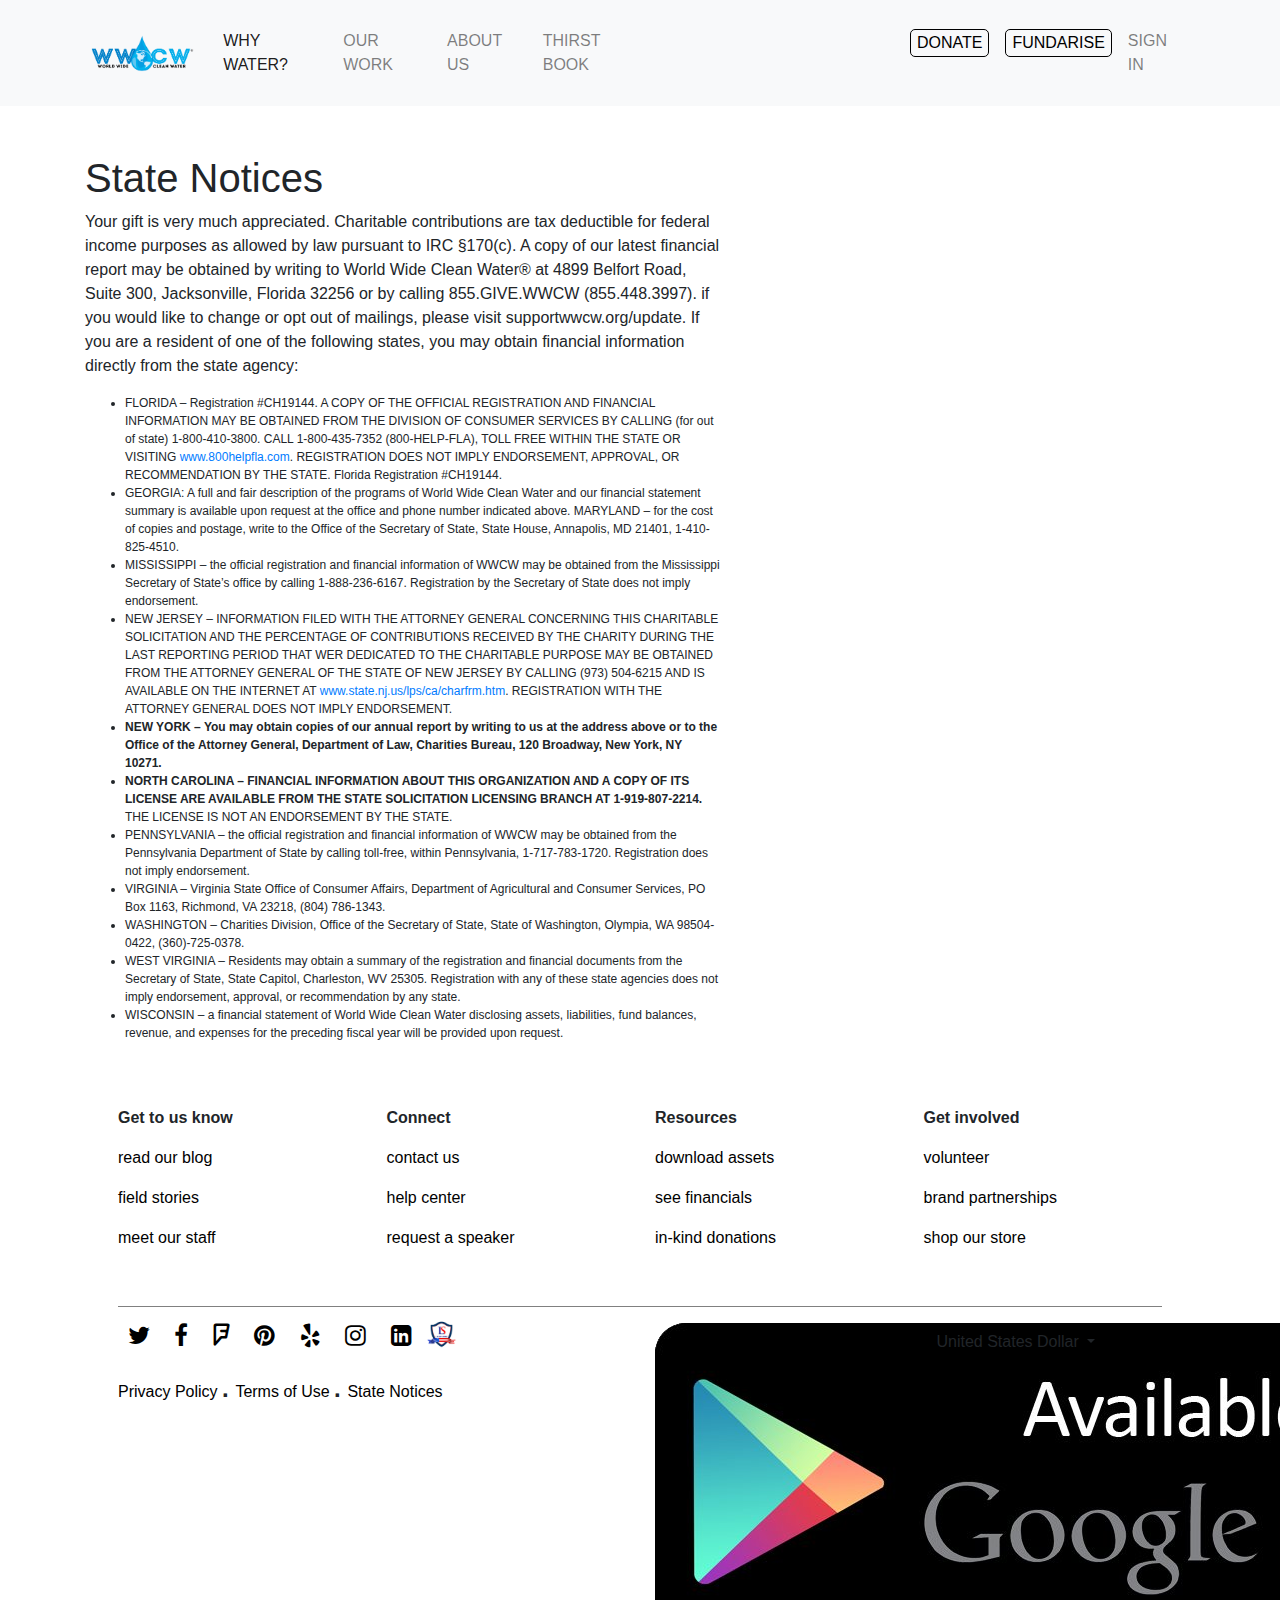
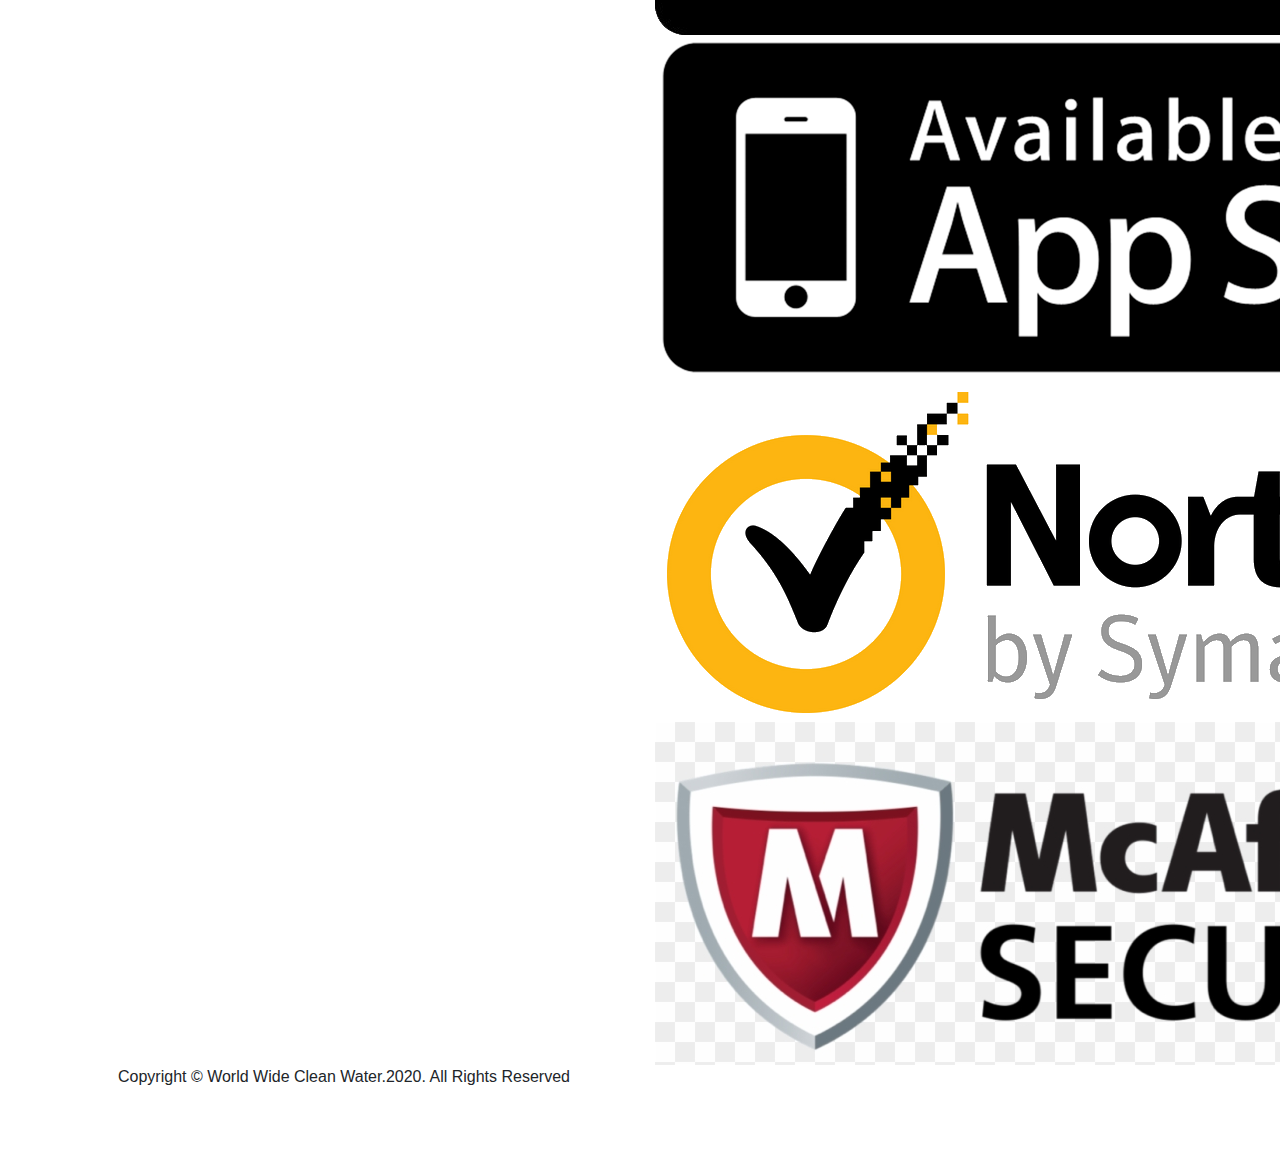
<file: static/state-notices.html>
<!DOCTYPE html>
<html lang="en">

<head>
    <meta charset="UTF-8">
    <meta name="viewport" content="width=device-width, initial-scale=1.0">
    <meta http-equiv="X-UA-Compatible" content="ie=edge">
    <title>State Notices</title>
    <link rel="icon" href="../images/World Wide Clean Water.png">
    <link rel="stylesheet" href="../css/style.css">
    <link rel="stylesheet" href="https://stackpath.bootstrapcdn.com/bootstrap/4.3.1/css/bootstrap.min.css">
    <link rel="stylesheet" href="https://stackpath.bootstrapcdn.com/font-awesome/4.7.0/css/font-awesome.min.css">
</head>

<body>
    <div class="headnav bg-light">
        <!-- Navbar -->
        <nav class="navbar navbar-expand-lg navbar-light container">
            <a class="navbar-brand" href="../index.html">
                <img src="../images/World Wide Clean Water.png" alt="Logo" height="80">
            </a>
            <button class="navbar-toggler" type="button" data-toggle="collapse" data-target="#navbarNavDropdown"
                aria-controls="navbarNavDropdown" aria-expanded="false" aria-label="Toggle navigation">
                <span class="navbar-toggler-icon"></span>
            </button>
            <div class="collapse navbar-collapse" id="navbarNavDropdown">
                <ul class="navbar-nav">
                    <li class="nav-item active">
                        <a class="nav-link" href="#">WHY WATER? <span class="sr-only">(current)</span></a>
                    </li>
                    <li class="nav-item">
                        <a class="nav-link" href="#">OUR WORK</a>
                    </li>
                    <li class="nav-item">
                        <a class="nav-link" href="#">ABOUT US</a>
                    </li>
                    <li class="nav-item">
                        <a class="nav-link" href="#">THIRST BOOK</a>
                    </li>
                    <span style="display: inline-block; width:250px"></span>
                    <li class="nav-item dropdown">
                        <a class="nav-link" href="#" id="navbarDropdownMenuLink" role="button" data-toggle="dropdown"
                            aria-haspopup="true" aria-expanded="false">
                            <button type="button" class="nav-button">DONATE</button>
                        </a>
                        <div class="dropdown-menu dropdown-content" aria-labelledby="navbarDropdownMenuLink">
                            <a class="dropdown-item" href="#">Action</a>
                            <a class="dropdown-item" href="#">Another action</a>
                            <a class="dropdown-item" href="#">Something else here</a>
                        </div>
                    </li>
                    <li class="nav-item dropdown">
                        <a class="nav-link" href="#" id="navbarDropdownMenuLink" role="button" data-toggle="dropdown"
                            aria-haspopup="true" aria-expanded="false">
                            <button type="button" class="nav-button">FUNDARISE</button>
                        </a>
                        <div class="dropdown-menu dropdown-content" aria-labelledby="navbarDropdownMenuLink">
                            <a class="dropdown-item" href="#">Action</a>
                            <a class="dropdown-item" href="#">Another action</a>
                            <a class="dropdown-item" href="#">Something else here</a>
                        </div>
                    </li>
                    <li class="nav-item">
                        <a class="nav-link" href="#">SIGN IN</a>
                    </li>
                </ul>
            </div>
        </nav>
        <!-- Navbar -->
    </div>

    <div class="container mt-5">
        <div class="row">
            <div class="col-sm-12">
                <h1 class="page-header">State Notices</h1>

            </div>
            <div class="col-md-7 col-sm-12">
                <div class="indent-sm">
                    <p>Your gift is very much appreciated. Charitable contributions are tax deductible for federal
                        income
                        purposes as allowed by law pursuant to IRC §170(c). A copy of our latest financial report may be
                        obtained by writing to World Wide Clean Water® at 4899 Belfort Road, Suite 300, Jacksonville,
                        Florida 32256 or by calling 855.GIVE.WWCW (855.448.3997). if you would like to change or opt out
                        of
                        mailings, please visit supportwwcw.org/update. If you are a resident of one of the following
                        states,
                        you may obtain financial information directly from the state agency:</p>
                    <ul>
                        <li style="font-size: 12px;">FLORIDA – Registration #CH19144. A COPY OF THE OFFICIAL
                            REGISTRATION
                            AND FINANCIAL INFORMATION MAY BE OBTAINED FROM THE DIVISION OF CONSUMER SERVICES BY CALLING
                            (for
                            out of state) 1-800-410-3800. CALL 1-800-435-7352 (800-HELP-FLA), TOLL FREE WITHIN THE STATE
                            OR
                            VISITING <a href="http://www.800helpfla.com">www.800helpfla.com</a>. REGISTRATION DOES NOT
                            IMPLY
                            ENDORSEMENT, APPROVAL, OR RECOMMENDATION BY THE STATE. Florida Registration #CH19144.</li>
                        <li style="font-size: 12px;">GEORGIA<span class="s1">: A full and fair description of the
                                programs
                                of World Wide Clean Water and our financial statement summary is available upon request
                                at
                                the office and phone number indicated above. MARYLAND – for the cost of copies and
                                postage,
                                write to the Office of the Secretary of State, State House, Annapolis, MD 21401,
                                1-410-825-4510.</span></li>
                        <li style="font-size: 12px;"><span class="s1">MISSISSIPPI – the official registration and
                                financial
                                information of WWCW may be obtained from the Mississippi Secretary of State’s office by
                                calling 1-888-236-6167. Registration by the Secretary of State does not imply
                                endorsement.</span></li>
                        <li style="font-size: 12px;"><span class="s1">NEW JERSEY – INFORMATION FILED WITH THE ATTORNEY
                                GENERAL CONCERNING THIS CHARITABLE SOLICITATION AND THE PERCENTAGE OF CONTRIBUTIONS
                                RECEIVED
                                BY THE CHARITY DURING THE LAST REPORTING PERIOD THAT WER DEDICATED TO THE CHARITABLE
                                PURPOSE
                                MAY BE OBTAINED FROM THE ATTORNEY GENERAL OF THE STATE OF NEW JERSEY BY CALLING (973)
                                504-6215 AND IS AVAILABLE ON THE INTERNET AT <a
                                    href="http://www.state.nj.us/lps/ca/charfrm.htm">www.state.nj.us/lps/ca/charfrm.htm</a>.
                                REGISTRATION WITH THE ATTORNEY GENERAL DOES NOT IMPLY ENDORSEMENT.</span></li>
                        <li style="font-size: 12px;"><span class="s1"><strong>NEW YORK – You may obtain copies of our
                                    annual
                                    report by writing to us at the address above or to the Office of the Attorney
                                    General,
                                    Department of Law, Charities Bureau, 120 Broadway, New York, NY
                                    10271.</strong></span>
                        </li>
                        <li style="font-size: 12px;"><span class="s1"><strong>NORTH CAROLINA – FINANCIAL INFORMATION
                                    ABOUT
                                    THIS ORGANIZATION AND A COPY OF ITS LICENSE ARE AVAILABLE FROM THE STATE
                                    SOLICITATION
                                    LICENSING BRANCH AT 1-919-807-2214.</strong> THE LICENSE IS NOT AN ENDORSEMENT BY
                                THE
                                STATE.</span></li>
                        <li style="font-size: 12px;"><span class="s1">PENNSYLVANIA – the official registration and
                                financial
                                information of WWCW may be obtained from the Pennsylvania Department of State by calling
                                toll-free, within Pennsylvania, 1-717-783-1720. Registration does not imply
                                endorsement.</span></li>
                        <li style="font-size: 12px;"><span class="s1">VIRGINIA – Virginia State Office of Consumer
                                Affairs,
                                Department of Agricultural and Consumer Services, PO Box 1163, Richmond, VA 23218, (804)
                                786-1343.</span></li>
                        <li style="font-size: 12px;"><span class="s1">WASHINGTON – Charities Division, Office of the
                                Secretary of State, State of Washington, Olympia, WA 98504-0422, (360)-725-0378.</span>
                        </li>
                        <li style="font-size: 12px;"><span class="s1">WEST VIRGINIA – Residents may obtain a summary of
                                the registration and financial documents from the Secretary of State, State Capitol,
                                Charleston, WV 25305. Registration with any of these state agencies does not imply
                                endorsement,
                                approval, or recommendation by any state.</span></li>
                        <li style="font-size: 12px;"><span class="s1">WISCONSIN – a financial statement of World Wide
                                Clean Water
                                disclosing assets, liabilities, fund balances, revenue, and expenses for the preceding
                                fiscal
                                year will be provided upon request.</span></li>
                    </ul>
                </div>
            </div>
            <div class="col-md-4 col-md-offset-1 col-sm-12">
                <aside>

                </aside>
            </div>
        </div>
    </div>

    <!-- Footer Section -->
    <div class="footer container p-5">

        <!-- Footer Links -->
        <div class="row">
            <div class="col-md-3 col-sm-6">
                <p><b>Get to us know</b></p>
                <p><a href="#">read our blog</a></p>
                <p><a href="#">field stories</a></p>
                <p><a href="#">meet our staff</a></p>
            </div>
            <div class="col-md-3 col-sm-6">
                <p><b>Connect</b></p>
                <p><a href="#">contact us</a></p>
                <p><a href="#">help center</a></p>
                <p><a href="#">request a speaker</a></p>
            </div>
            <div class="col-md-3 col-sm-6">
                <p><b>Resources</b></p>
                <p><a href="#">download assets</a></p>
                <p><a href="#">see financials</a></p>
                <p><a href="#">in-kind donations</a></p>
            </div>
            <div class="col-md-3 col-sm-6">
                <p><b>Get involved</b></p>
                <p><a href="#">volunteer</a></p>
                <p><a href="#">brand partnerships</a></p>
                <p><a href="#">shop our store</a></p>
            </div>
        </div> <br>
        <hr style="border-top: 1px solid gray; width: 100%">

        <!-- Footer Social Links -->
        <div class="row">
            <div class="col-lg-6 col-sm-12">
                <p>
                    <span><a href="#"><i class="fa fa-twitter"></i></a></span>
                    <span><a href="#"><i class="fa fa-facebook-f"></i></a></span>
                    <span><a href="#"><i class="fa fa-foursquare"></i></a></span>
                    <span><a href="#"><i class="fa fa-pinterest"></i></a></span>
                    <span><a href="#"><i class="fa fa-yelp"></i></a></span>
                    <span><a href="#"><i class="fa fa-instagram"></i></a></span>
                    <span><a href="#"><i class="fa fa-linkedin-square"></i></a></span>
                    <span><a href="#"><img src="../images/liberty_social_logo.jpg" alt="liberty social" height="40"
                                style="margin-top: -10px"></a></span>
                </p>
                <p>
                    <span><a href="./privacy-policy.html">Privacy Policy</a></span> <b style="font-size: 24px;">
                        . </b>
                    <span><a href="./terms-of-use.html">Terms of Use</a></span> <b style="font-size: 24px;"> .
                    </b>
                    <span><a href="./state-notices.html">State Notices</a></span>
                </p>
            </div>
            <div class="col-lg-3 col-sm-12 logos">
                <a href="#"><img src="../images/googlePlay.png" alt="playStore logo"></a>
                <a href="#"><img src="../images/appStore.png" alt="appstore logo"></a>
                <a href="#"><img src="../images/norton.png" alt="norton logo"></a>
                <a href="#"><img src="../images/mcafee-security.png" alt="mcafee logo"></a>
            </div>
            <div class="col-lg-3 col-sm-12">
                <div class="dropdown">
                    <button class="btn w-100 dropdown-toggle" type="button" id="dropdownMenuButton"
                        data-toggle="dropdown" aria-haspopup="true" aria-expanded="false"
                        style="border: 1px solid black;">
                        United States Dollar
                    </button>
                    <div class="dropdown-menu" aria-labelledby="dropdownMenuButton">
                        <a class="dropdown-item" href="#">United States Dollar</a>
                        <a class="dropdown-item" href="#">India Rupee</a>
                    </div>
                </div>
            </div>
        </div>

        <!-- Copyright Section -->
        <div>
            <p>Copyright &copy; World Wide Clean Water.2020. All Rights Reserved</p>
        </div>
    </div>

</body>

</html>
</file>
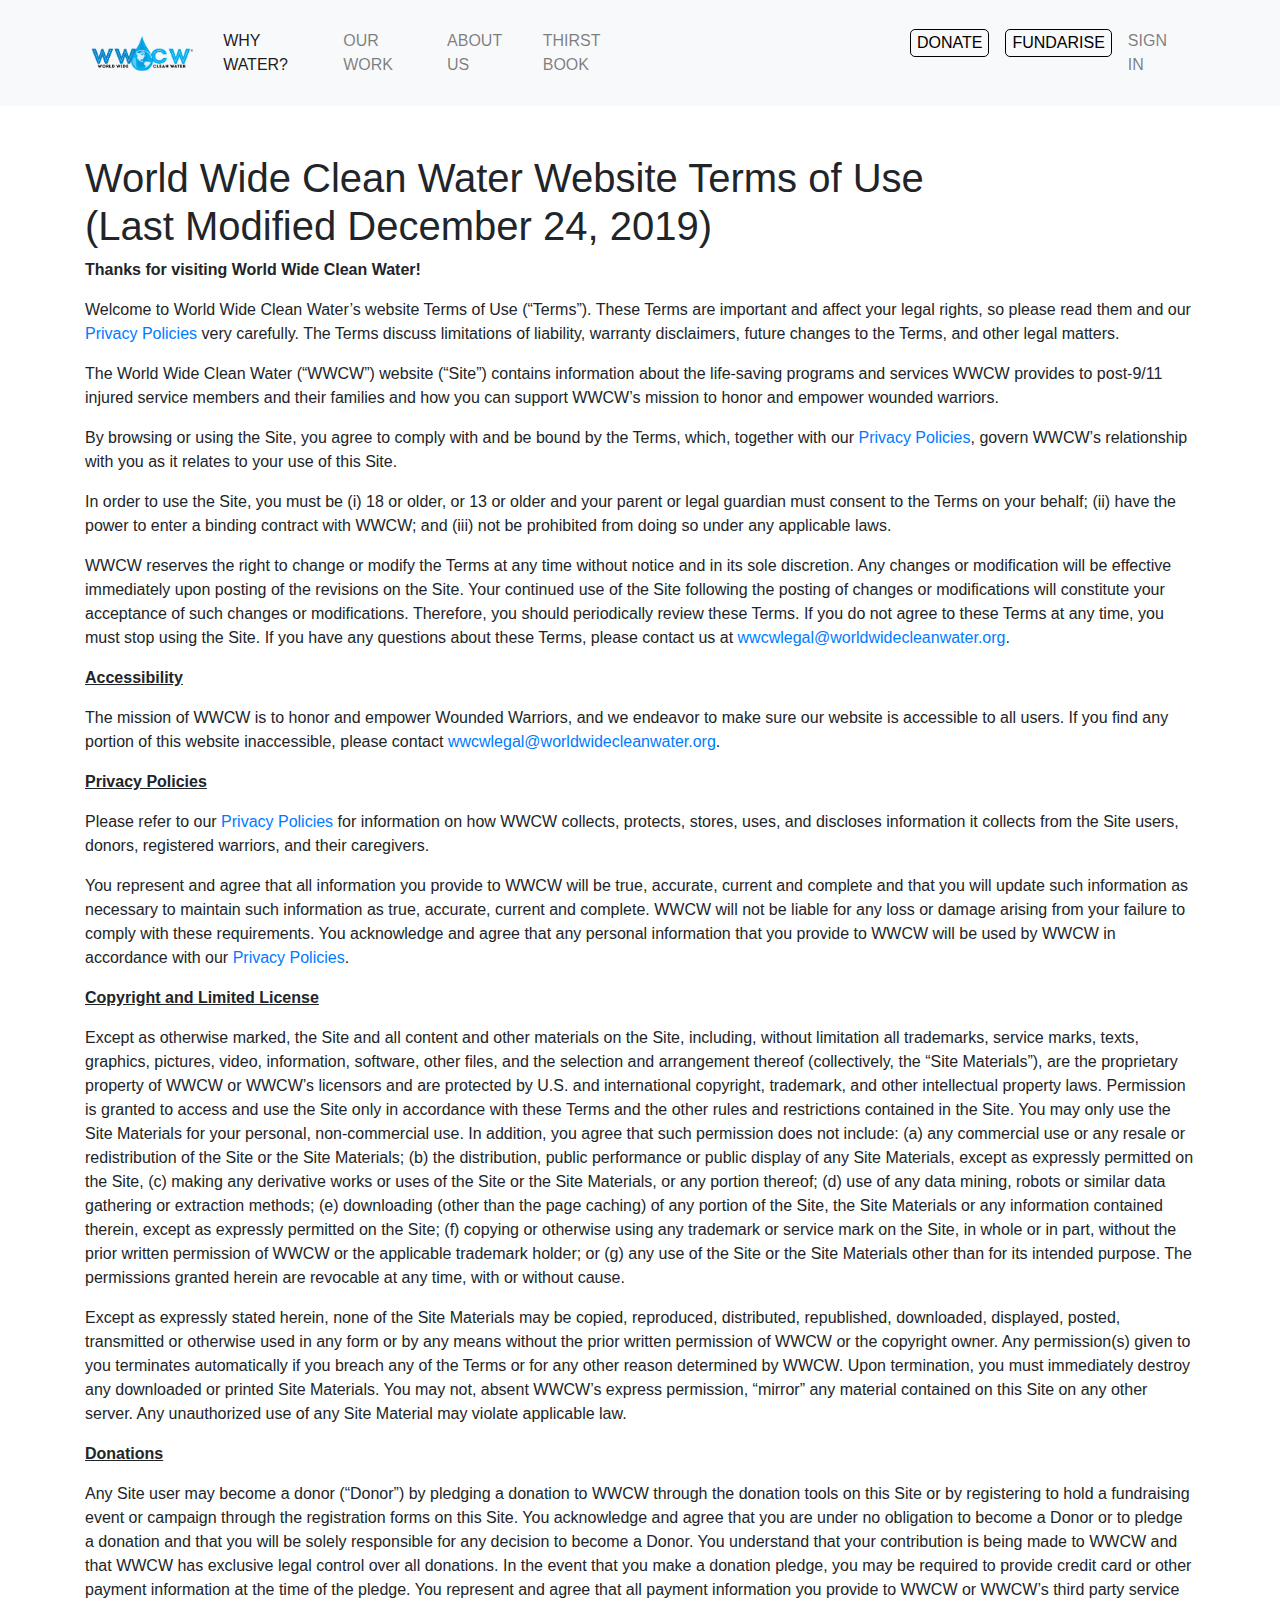
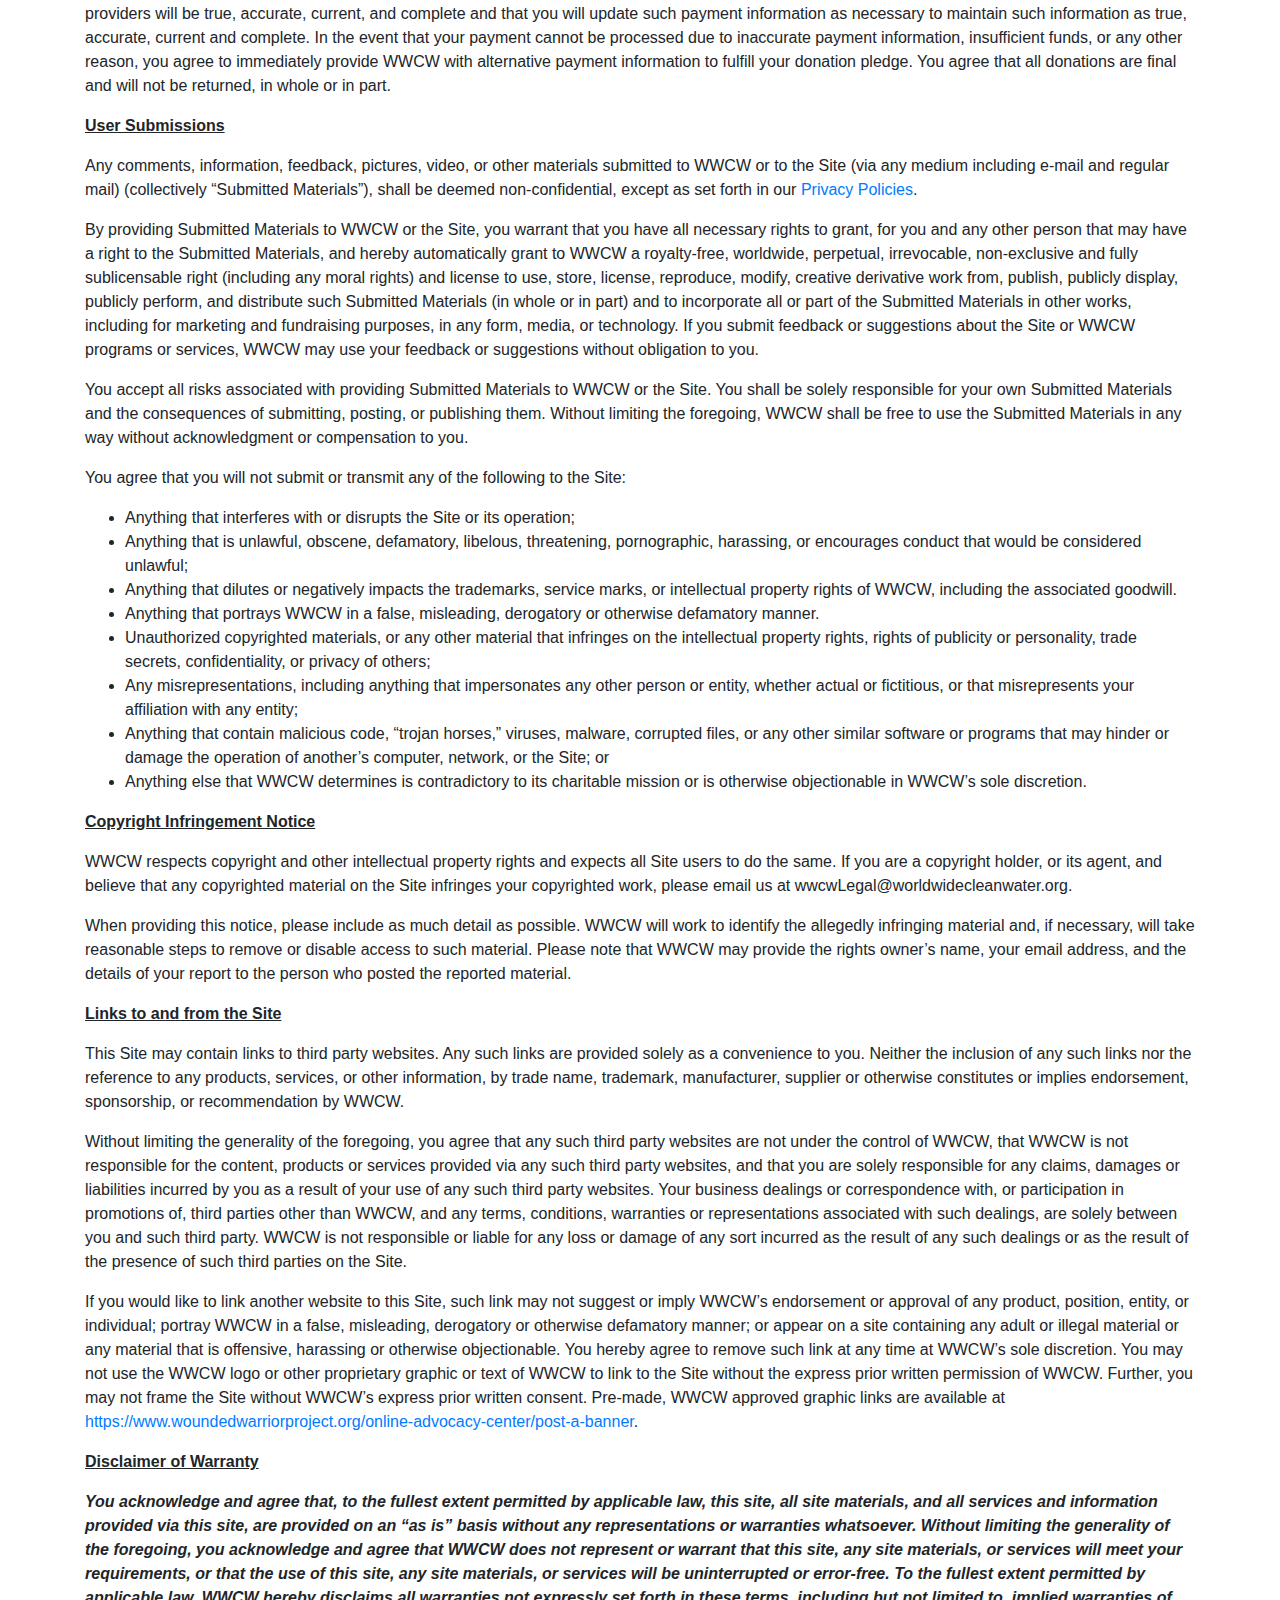
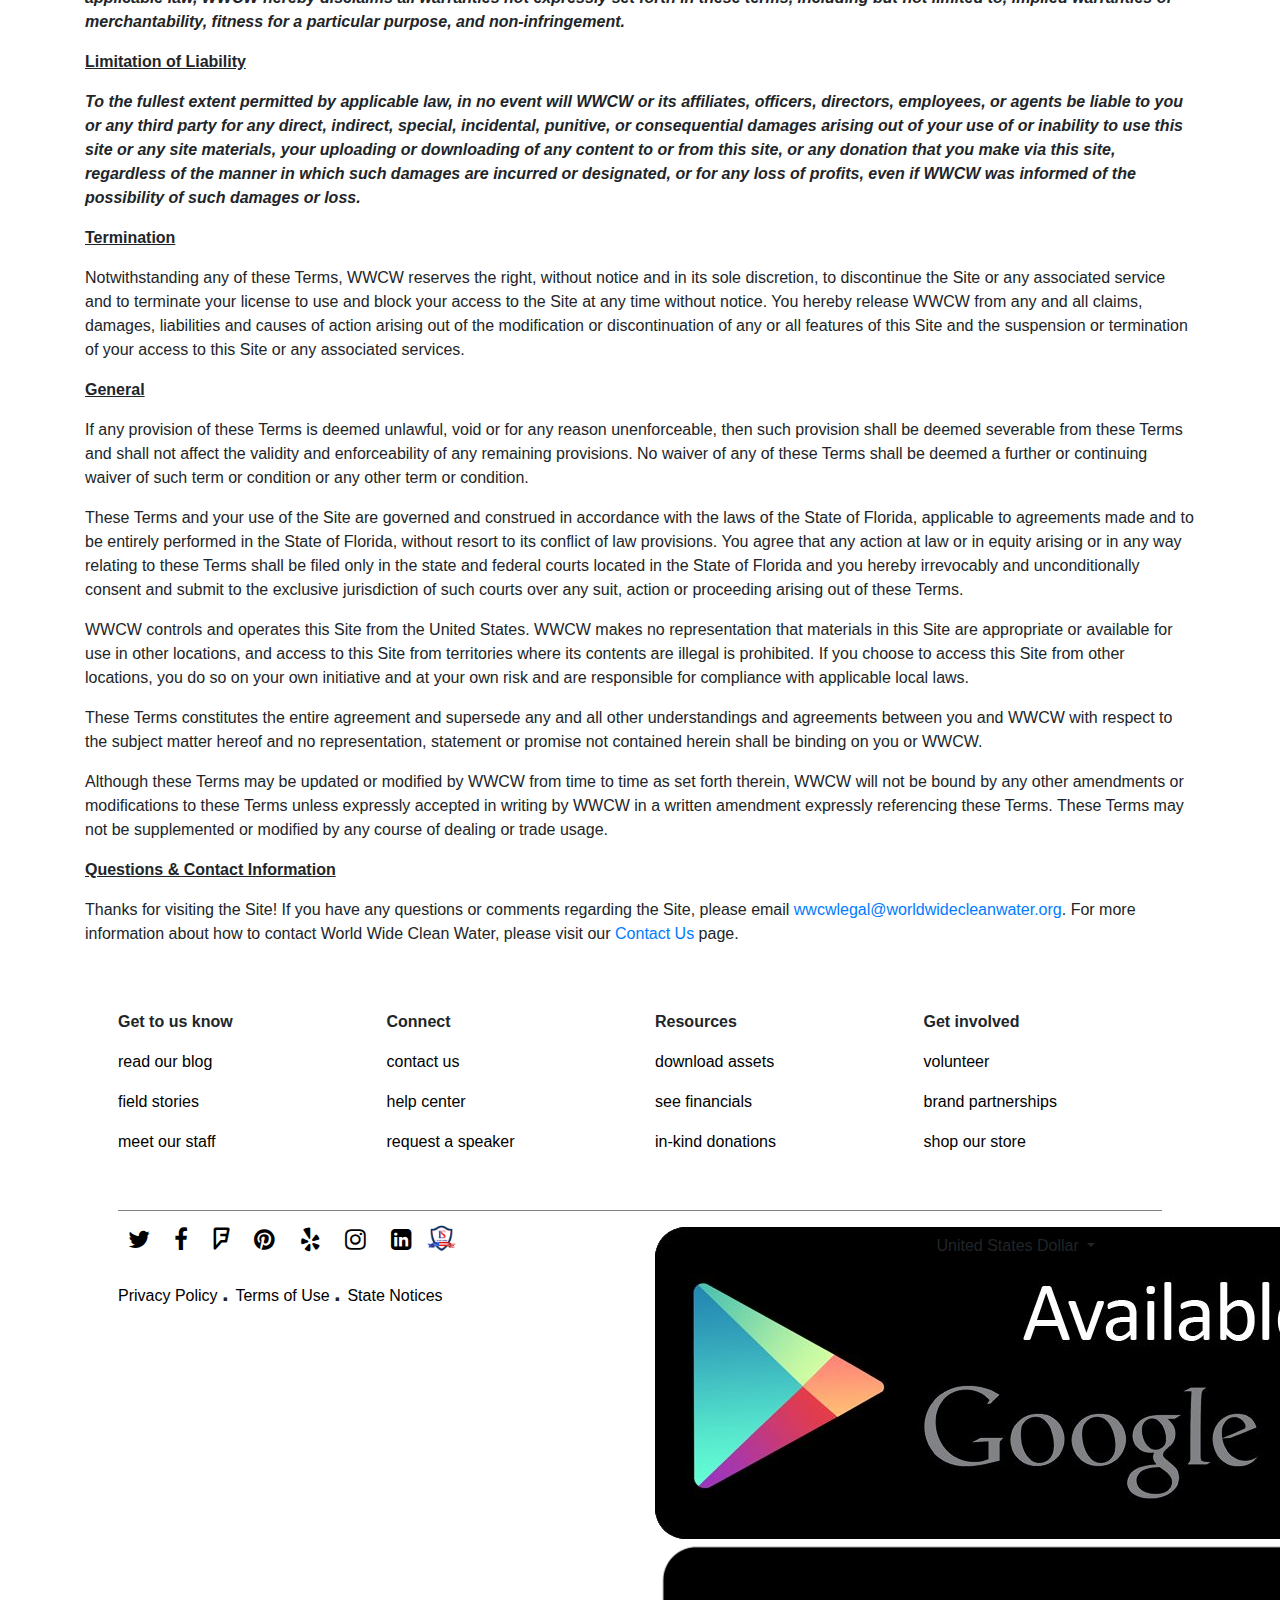
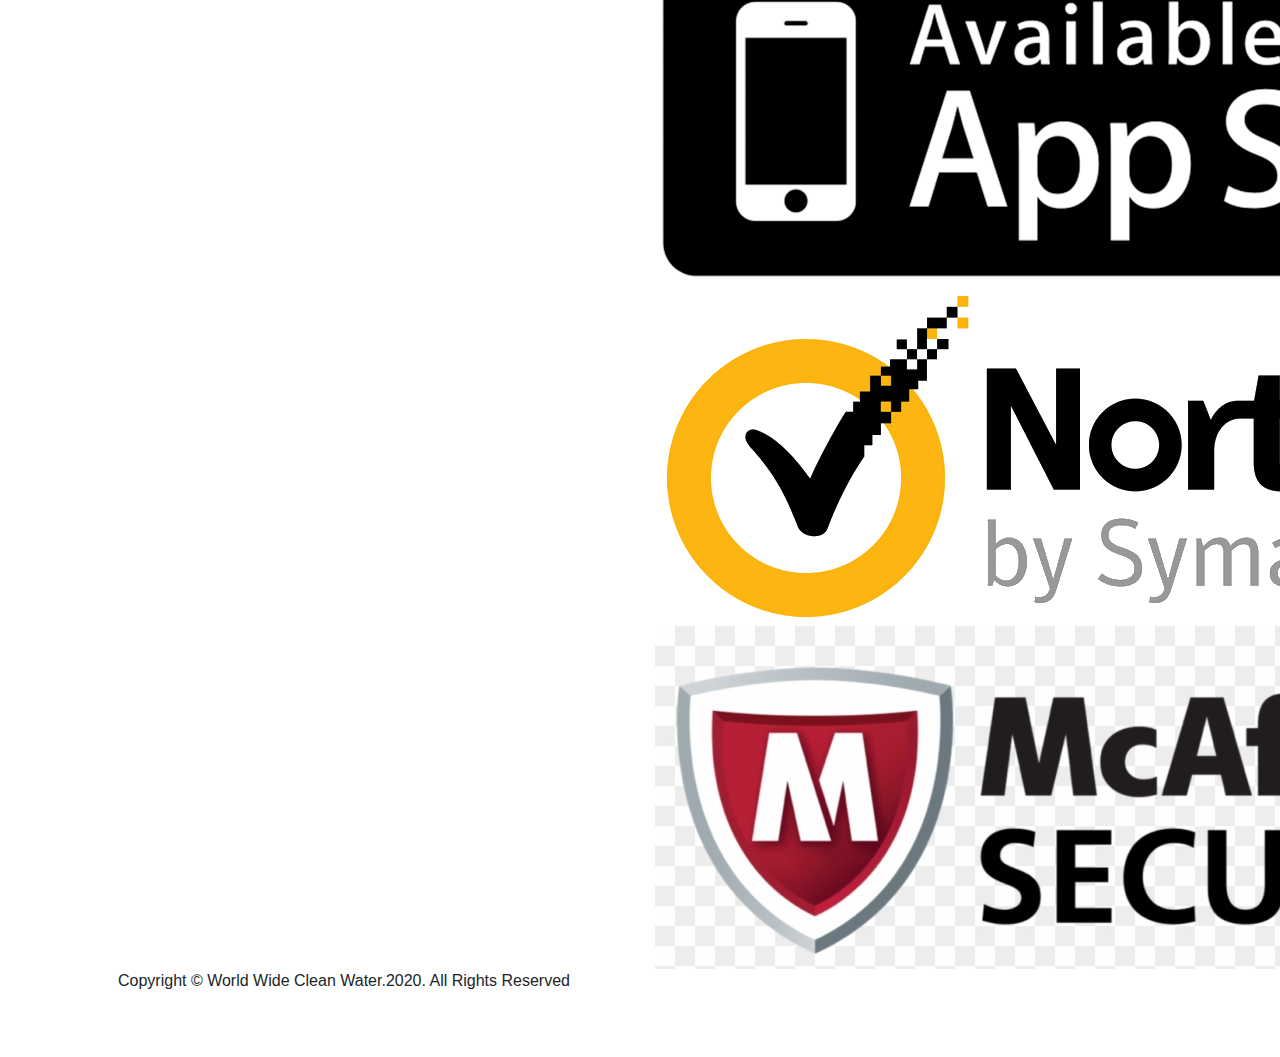
<file: static/terms-of-use.html>
<!DOCTYPE html>
<html lang="en">

<head>
    <meta charset="UTF-8">
    <meta name="viewport" content="width=device-width, initial-scale=1.0">
    <meta http-equiv="X-UA-Compatible" content="ie=edge">
    <title>Terms of Use</title>
    <link rel="icon" href="../images/World Wide Clean Water.png">
    <link rel="stylesheet" href="../css/style.css">
    <link rel="stylesheet" href="https://stackpath.bootstrapcdn.com/bootstrap/4.3.1/css/bootstrap.min.css">
    <link rel="stylesheet" href="https://stackpath.bootstrapcdn.com/font-awesome/4.7.0/css/font-awesome.min.css">
</head>

<body>
    <div class="headnav bg-light">
        <!-- Navbar -->
        <nav class="navbar navbar-expand-lg navbar-light container">
            <a class="navbar-brand" href="../index.html">
                <img src="../images/World Wide Clean Water.png" alt="Logo" height="80">
            </a>
            <button class="navbar-toggler" type="button" data-toggle="collapse" data-target="#navbarNavDropdown"
                aria-controls="navbarNavDropdown" aria-expanded="false" aria-label="Toggle navigation">
                <span class="navbar-toggler-icon"></span>
            </button>
            <div class="collapse navbar-collapse" id="navbarNavDropdown">
                <ul class="navbar-nav">
                    <li class="nav-item active">
                        <a class="nav-link" href="#">WHY WATER? <span class="sr-only">(current)</span></a>
                    </li>
                    <li class="nav-item">
                        <a class="nav-link" href="#">OUR WORK</a>
                    </li>
                    <li class="nav-item">
                        <a class="nav-link" href="#">ABOUT US</a>
                    </li>
                    <li class="nav-item">
                        <a class="nav-link" href="#">THIRST BOOK</a>
                    </li>
                    <span style="display: inline-block; width:250px"></span>
                    <li class="nav-item dropdown">
                        <a class="nav-link" href="#" id="navbarDropdownMenuLink" role="button" data-toggle="dropdown"
                            aria-haspopup="true" aria-expanded="false">
                            <button type="button" class="nav-button">DONATE</button>
                        </a>
                        <div class="dropdown-menu dropdown-content" aria-labelledby="navbarDropdownMenuLink">
                            <a class="dropdown-item" href="#">Action</a>
                            <a class="dropdown-item" href="#">Another action</a>
                            <a class="dropdown-item" href="#">Something else here</a>
                        </div>
                    </li>
                    <li class="nav-item dropdown">
                        <a class="nav-link" href="#" id="navbarDropdownMenuLink" role="button" data-toggle="dropdown"
                            aria-haspopup="true" aria-expanded="false">
                            <button type="button" class="nav-button">FUNDARISE</button>
                        </a>
                        <div class="dropdown-menu dropdown-content" aria-labelledby="navbarDropdownMenuLink">
                            <a class="dropdown-item" href="#">Action</a>
                            <a class="dropdown-item" href="#">Another action</a>
                            <a class="dropdown-item" href="#">Something else here</a>
                        </div>
                    </li>
                    <li class="nav-item">
                        <a class="nav-link" href="#">SIGN IN</a>
                    </li>
                </ul>
            </div>
        </nav>
        <!-- Navbar -->
    </div>

    <div class="container mt-5">
        <div class="row">
            <div class="col-sm-12">
                <h1 class="page-header">World Wide Clean Water Website Terms of Use<br>(Last Modified December 24,
                    2019)
                </h1>

            </div>
            <div class="col-sm-12">
                <div class="content">
                    <p><strong>Thanks for visiting World Wide Clean Water! </strong></p>
                    <p>Welcome to World Wide Clean Water’s website Terms of Use (“Terms”). These Terms are important
                        and
                        affect your legal rights, so please read them and our <a
                            href="/media/1649/wwcw-website-privacy-policy.pdf">Privacy Policies</a> very carefully. The
                        Terms
                        discuss limitations of liability, warranty disclaimers, future changes to the Terms, and other
                        legal
                        matters.</p>
                    <p>The World Wide Clean Water (“WWCW”) website (“Site”) contains information about the life-saving
                        programs and services WWCW provides to post-9/11 injured service members and their families and
                        how
                        you can support WWCW’s mission to honor and empower wounded warriors.</p>
                    <p>By browsing or using the Site, you agree to comply with and be bound by the Terms, which,
                        together
                        with our <a href="/media/1649/wwcw-website-privacy-policy.pdf">Privacy Policies</a>, govern
                        WWCW’s
                        relationship with you as it relates to your use of this Site.</p>
                    <p>In order to use the Site, you must be (i) 18 or older, or 13 or older and your parent or legal
                        guardian must consent to the Terms on your behalf; (ii) have the power to enter a binding
                        contract
                        with WWCW; and (iii) not be prohibited from doing so under any applicable laws.</p>
                    <p>WWCW reserves the right to change or modify the Terms at any time without notice and in its sole
                        discretion. Any changes or modification will be effective immediately upon posting of the
                        revisions
                        on the Site. Your continued use of the Site following the posting of changes or modifications
                        will
                        constitute your acceptance of such changes or modifications. Therefore, you should periodically
                        review these Terms. If you do not agree to these Terms at any time, you must stop using the
                        Site. If
                        you have any questions about these Terms, please contact us at <a
                            href="mailto:wwcwlegal@worldwidecleanwater.org">wwcwlegal@worldwidecleanwater.org</a>.</p>
                    <p><strong><u>Accessibility</u></strong></p>
                    <p>The mission of WWCW is to honor and empower Wounded Warriors, and we endeavor to make sure our
                        website
                        is accessible to all users. If you find any portion of this website inaccessible, please contact
                        <a href="mailto:wwcwlegal@worldwidecleanwater.org">wwcwlegal@worldwidecleanwater.org</a>.</p>
                    <p><strong><u>Privacy Policies</u></strong></p>
                    <p>Please refer to our <a href="/media/1649/wwcw-website-privacy-policy.pdf">Privacy Policies</a>
                        for
                        information on how WWCW collects, protects, stores, uses, and discloses information it collects
                        from
                        the Site users, donors, registered warriors, and their caregivers.</p>
                    <p>You represent and agree that all information you provide to WWCW will be true, accurate, current
                        and
                        complete and that you will update such information as necessary to maintain such information as
                        true, accurate, current and complete. WWCW will not be liable for any loss or damage arising
                        from
                        your failure to comply with these requirements. You acknowledge and agree that any personal
                        information that you provide to WWCW will be used by WWCW in accordance with our <a
                            href="/media/1649/wwcw-website-privacy-policy.pdf">Privacy Policies</a>.</p>
                    <p><strong><u>Copyright and Limited License</u></strong></p>
                    <p>Except as otherwise marked, the Site and all content and other materials on the Site, including,
                        without limitation all trademarks, service marks, texts, graphics, pictures, video, information,
                        software, other files, and the selection and arrangement thereof (collectively, the “Site
                        Materials”), are the proprietary property of WWCW or WWCW’s licensors and are protected by U.S.
                        and
                        international copyright, trademark, and other intellectual property laws. Permission is granted
                        to
                        access and use the Site only in accordance with these Terms and the other rules and restrictions
                        contained in the Site. You may only use the Site Materials for your personal, non-commercial
                        use. In
                        addition, you agree that such permission does not include: (a) any commercial use or any resale
                        or
                        redistribution of the Site or the Site Materials; (b) the distribution, public performance or
                        public
                        display of any Site Materials, except as expressly permitted on the Site, (c) making any
                        derivative
                        works or uses of the Site or the Site Materials, or any portion thereof; (d) use of any data
                        mining,
                        robots or similar data gathering or extraction methods; (e) downloading (other than the page
                        caching) of any portion of the Site, the Site Materials or any information contained therein,
                        except
                        as expressly permitted on the Site; (f) copying or otherwise using any trademark or service mark
                        on
                        the Site, in whole or in part, without the prior written permission of WWCW or the applicable
                        trademark holder; or (g) any use of the Site or the Site Materials other than for its intended
                        purpose. The permissions granted herein are revocable at any time, with or without cause.</p>
                    <p>Except as expressly stated herein, none of the Site Materials may be copied, reproduced,
                        distributed,
                        republished, downloaded, displayed, posted, transmitted or otherwise used in any form or by any
                        means without the prior written permission of WWCW or the copyright owner. Any permission(s)
                        given to
                        you terminates automatically if you breach any of the Terms or for any other reason determined
                        by
                        WWCW. Upon termination, you must immediately destroy any downloaded or printed Site Materials.
                        You
                        may not, absent WWCW’s express permission, “mirror” any material contained on this Site on any
                        other
                        server. Any unauthorized use of any Site Material may violate applicable law.</p>
                    <p><strong><u>Donations</u></strong></p>
                    <p>Any Site user may become a donor (“Donor”) by pledging a donation to WWCW through the donation
                        tools
                        on this Site or by registering to hold a fundraising event or campaign through the registration
                        forms on this Site. You acknowledge and agree that you are under no obligation to become a Donor
                        or
                        to pledge a donation and that you will be solely responsible for any decision to become a Donor.
                        You
                        understand that your contribution is being made to WWCW and that WWCW has exclusive legal
                        control
                        over
                        all donations. In the event that you make a donation pledge, you may be required to provide
                        credit
                        card or other payment information at the time of the pledge. You represent and agree that all
                        payment information you provide to WWCW or WWCW’s third party service providers will be true,
                        accurate, current, and complete and that you will update such payment information as necessary
                        to
                        maintain such information as true, accurate, current and complete. In the event that your
                        payment
                        cannot be processed due to inaccurate payment information, insufficient funds, or any other
                        reason,
                        you agree to immediately provide WWCW with alternative payment information to fulfill your
                        donation
                        pledge. You agree that all donations are final and will not be returned, in whole or in part.
                    </p>
                    <p><strong><u>User Submissions</u></strong></p>
                    <p>Any comments, information, feedback, pictures, video, or other materials submitted to WWCW or to
                        the
                        Site (via any medium including e-mail and regular mail) (collectively “Submitted Materials”),
                        shall
                        be deemed non-confidential, except as set forth in our <a
                            href="http://smallbusiness.chron.com/previous-employees-w2s-address-unknown-21316.html">Privacy
                            Policies</a>.</p>
                    <p>By providing Submitted Materials to WWCW or the Site, you warrant that you have all necessary
                        rights
                        to grant, for you and any other person that may have a right to the Submitted Materials, and
                        hereby
                        automatically grant to WWCW a royalty-free, worldwide, perpetual, irrevocable, non-exclusive and
                        fully sublicensable right (including any moral rights) and license to use, store, license,
                        reproduce, modify, creative derivative work from, publish, publicly display, publicly perform,
                        and
                        distribute such Submitted Materials (in whole or in part) and to incorporate all or part of the
                        Submitted Materials in other works, including for marketing and fundraising purposes, in any
                        form,
                        media, or technology. If you submit feedback or suggestions about the Site or WWCW programs or
                        services, WWCW may use your feedback or suggestions without obligation to you.</p>
                    <p>You accept all risks associated with providing Submitted Materials to WWCW or the Site. You shall
                        be
                        solely responsible for your own Submitted Materials and the consequences of submitting, posting,
                        or
                        publishing them. Without limiting the foregoing, WWCW shall be free to use the Submitted
                        Materials in
                        any way without acknowledgment or compensation to you.</p>
                    <p>You agree that you will not submit or transmit any of the following to the Site:</p>
                    <ul>
                        <li>Anything that interferes with or disrupts the Site or its operation;</li>
                        <li>Anything that is unlawful, obscene, defamatory, libelous, threatening, pornographic,
                            harassing,
                            or encourages conduct that would be considered unlawful;</li>
                        <li>Anything that dilutes or negatively impacts the trademarks, service marks, or intellectual
                            property rights of WWCW, including the associated goodwill.</li>
                        <li>Anything that portrays WWCW in a false, misleading, derogatory or otherwise defamatory
                            manner.
                        </li>
                        <li>Unauthorized copyrighted materials, or any other material that infringes on the intellectual
                            property rights, rights of publicity or personality, trade secrets, confidentiality, or
                            privacy
                            of others;</li>
                        <li>Any misrepresentations, including anything that impersonates any other person or entity,
                            whether
                            actual or fictitious, or that misrepresents your affiliation with any entity;</li>
                        <li>Anything that contain malicious code, “trojan horses,” viruses, malware, corrupted files, or
                            any
                            other similar software or programs that may hinder or damage the operation of another’s
                            computer, network, or the Site; or</li>
                        <li>Anything else that WWCW determines is contradictory to its charitable mission or is
                            otherwise
                            objectionable in WWCW’s sole discretion.</li>
                    </ul>
                    <p><strong><u>Copyright Infringement Notice</u></strong></p>
                    <p>WWCW respects copyright and other intellectual property rights and expects all Site users to do
                        the
                        same. If you are a copyright holder, or its agent, and believe that any copyrighted material on
                        the
                        Site infringes your copyrighted work, please email us at wwcwLegal@worldwidecleanwater.org.</p>
                    <p>When providing this notice, please include as much detail as possible. WWCW will work to identify
                        the
                        allegedly infringing material and, if necessary, will take reasonable steps to remove or disable
                        access to such material. Please note that WWCW may provide the rights owner’s name, your email
                        address, and the details of your report to the person who posted the reported material.</p>
                    <p><strong><u>Links to and from the Site</u></strong></p>
                    <p>This Site may contain links to third party websites. Any such links are provided solely as a
                        convenience to you. Neither the inclusion of any such links nor the reference to any products,
                        services, or other information, by trade name, trademark, manufacturer, supplier or otherwise
                        constitutes or implies endorsement, sponsorship, or recommendation by WWCW.</p>
                    <p>Without limiting the generality of the foregoing, you agree that any such third party websites
                        are
                        not under the control of WWCW, that WWCW is not responsible for the content, products or
                        services
                        provided via any such third party websites, and that you are solely responsible for any claims,
                        damages or liabilities incurred by you as a result of your use of any such third party websites.
                        Your business dealings or correspondence with, or participation in promotions of, third parties
                        other than WWCW, and any terms, conditions, warranties or representations associated with such
                        dealings, are solely between you and such third party. WWCW is not responsible or liable for any
                        loss
                        or damage of any sort incurred as the result of any such dealings or as the result of the
                        presence
                        of such third parties on the Site.</p>
                    <p>If you would like to link another website to this Site, such link may not suggest or imply WWCW’s
                        endorsement or approval of any product, position, entity, or individual; portray WWCW in a
                        false,
                        misleading, derogatory or otherwise defamatory manner; or appear on a site containing any adult
                        or
                        illegal material or any material that is offensive, harassing or otherwise objectionable. You
                        hereby
                        agree to remove such link at any time at WWCW’s sole discretion. You may not use the WWCW logo
                        or
                        other proprietary graphic or text of WWCW to link to the Site without the express prior written
                        permission of WWCW. Further, you may not frame the Site without WWCW’s express prior written
                        consent.
                        Pre-made, WWCW approved graphic links are available at <a
                            href="/online-advocacy-center/post-a-banner">https://www.woundedwarriorproject.org/online-advocacy-center/post-a-banner</a>.
                    </p>
                    <p><strong><u>Disclaimer of Warranty</u></strong></p>
                    <p><strong><em>You acknowledge and agree that, to the fullest extent permitted by applicable law,
                                this
                                site, all site materials, and all services and information provided via this site, are
                                provided on an “as is” basis without any representations or warranties whatsoever.
                                Without
                                limiting the generality of the foregoing, you acknowledge and agree that WWCW does not
                                represent or warrant that this site, any site materials, or services will meet your
                                requirements, or that the use of this site, any site materials, or services will be
                                uninterrupted or error-free. </em></strong><strong><em>To the fullest extent permitted
                                by
                                applicable law, WWCW hereby disclaims all warranties not expressly set forth in these
                                terms,
                                including but not limited to, implied warranties of merchantability, fitness for a
                                particular purpose, and non-infringement.</em></strong></p>
                    <p><strong><u>Limitation of Liability</u></strong></p>
                    <p><strong><em>To the fullest extent permitted by applicable law, in no event will WWCW or its
                                affiliates, officers, directors, employees, or agents be liable to you or any third
                                party
                                for any direct, indirect, special, incidental, punitive, or consequential damages
                                arising
                                out of your use of or inability to use this site or any site materials, your uploading
                                or
                                downloading of any content to or from this site, or any donation that you make via this
                                site, regardless of the manner in which such damages are incurred or designated, or for
                                any
                                loss of profits, even if WWCW was informed of the possibility of such damages or
                                loss.</em></strong></p>
                    <p><strong><u>Termination</u></strong></p>
                    <p>Notwithstanding any of these Terms, WWCW reserves the right, without notice and in its sole
                        discretion, to discontinue the Site or any associated service and to terminate your license to
                        use
                        and block your access to the Site at any time without notice. You hereby release WWCW from any
                        and
                        all claims, damages, liabilities and causes of action arising out of the modification or
                        discontinuation of any or all features of this Site and the suspension or termination of your
                        access
                        to this Site or any associated services.</p>
                    <p> <strong><u>General</u></strong></p>
                    <p>If any provision of these Terms is deemed unlawful, void or for any reason unenforceable, then
                        such
                        provision shall be deemed severable from these Terms and shall not affect the validity and
                        enforceability of any remaining provisions. No waiver of any of these Terms shall be deemed a
                        further or continuing waiver of such term or condition or any other term or condition.</p>
                    <p>These Terms and your use of the Site are governed and construed in accordance with the laws of
                        the
                        State of Florida, applicable to agreements made and to be entirely performed in the State of
                        Florida, without resort to its conflict of law provisions. You agree that any action at law or
                        in
                        equity arising or in any way relating to these Terms shall be filed only in the state and
                        federal
                        courts located in the State of Florida and you hereby irrevocably and unconditionally consent
                        and
                        submit to the exclusive jurisdiction of such courts over any suit, action or proceeding arising
                        out
                        of these Terms.</p>
                    <p>WWCW controls and operates this Site from the United States. WWCW makes no representation that
                        materials in this Site are appropriate or available for use in other locations, and access to
                        this
                        Site from territories where its contents are illegal is prohibited. If you choose to access this
                        Site from other locations, you do so on your own initiative and at your own risk and are
                        responsible
                        for compliance with applicable local laws.</p>
                    <p>These Terms constitutes the entire agreement and supersede any and all other understandings and
                        agreements between you and WWCW with respect to the subject matter hereof and no representation,
                        statement or promise not contained herein shall be binding on you or WWCW.</p>
                    <p>Although these Terms may be updated or modified by WWCW from time to time as set forth therein,
                        WWCW
                        will not be bound by any other amendments or modifications to these Terms unless expressly
                        accepted
                        in writing by WWCW in a written amendment expressly referencing these Terms. These Terms may not
                        be
                        supplemented or modified by any course of dealing or trade usage.</p>
                    <p><strong><u>Questions &amp; Contact Information</u></strong></p>
                    <p>Thanks for visiting the Site! If you have any questions or comments regarding the Site, please
                        email
                        <a href="mailto:wwcwlegal@worldwidecleanwater.org">wwcwlegal@worldwidecleanwater.org</a>. For
                        more
                        information about how to contact World Wide Clean Water, please visit our <a
                            href="/contact-us">Contact Us</a> page.</p>
                </div>
            </div>
        </div>
    </div>

    <!-- Footer Section -->
    <div class="footer container p-5">

        <!-- Footer Links -->
        <div class="row">
            <div class="col-md-3 col-sm-6">
                <p><b>Get to us know</b></p>
                <p><a href="#">read our blog</a></p>
                <p><a href="#">field stories</a></p>
                <p><a href="#">meet our staff</a></p>
            </div>
            <div class="col-md-3 col-sm-6">
                <p><b>Connect</b></p>
                <p><a href="#">contact us</a></p>
                <p><a href="#">help center</a></p>
                <p><a href="#">request a speaker</a></p>
            </div>
            <div class="col-md-3 col-sm-6">
                <p><b>Resources</b></p>
                <p><a href="#">download assets</a></p>
                <p><a href="#">see financials</a></p>
                <p><a href="#">in-kind donations</a></p>
            </div>
            <div class="col-md-3 col-sm-6">
                <p><b>Get involved</b></p>
                <p><a href="#">volunteer</a></p>
                <p><a href="#">brand partnerships</a></p>
                <p><a href="#">shop our store</a></p>
            </div>
        </div> <br>
        <hr style="border-top: 1px solid gray; width: 100%">

        <!-- Footer Social Links -->
        <div class="row">
            <div class="col-lg-6 col-sm-12">
                <p>
                    <span><a href="#"><i class="fa fa-twitter"></i></a></span>
                    <span><a href="#"><i class="fa fa-facebook-f"></i></a></span>
                    <span><a href="#"><i class="fa fa-foursquare"></i></a></span>
                    <span><a href="#"><i class="fa fa-pinterest"></i></a></span>
                    <span><a href="#"><i class="fa fa-yelp"></i></a></span>
                    <span><a href="#"><i class="fa fa-instagram"></i></a></span>
                    <span><a href="#"><i class="fa fa-linkedin-square"></i></a></span>
                    <span><a href="#"><img src="../images/liberty_social_logo.jpg" alt="liberty social" height="40"
                                style="margin-top: -10px"></a></span>
                </p>
                <p>
                    <span><a href="./privacy-policy.html">Privacy Policy</a></span> <b style="font-size: 24px;">
                        . </b>
                    <span><a href="./terms-of-use.html">Terms of Use</a></span> <b style="font-size: 24px;"> .
                    </b>
                    <span><a href="./state-notices.html">State Notices</a></span>
                </p>
            </div>
            <div class="col-lg-3 col-sm-12 logos">
                <a href="#"><img src="../images/googlePlay.png" alt="playStore logo"></a>
                <a href="#"><img src="../images/appStore.png" alt="appstore logo"></a>
                <a href="#"><img src="../images/norton.png" alt="norton logo"></a>
                <a href="#"><img src="../images/mcafee-security.png" alt="mcafee logo"></a>
            </div>
            <div class="col-lg-3 col-sm-12">
                <div class="dropdown">
                    <button class="btn w-100 dropdown-toggle" type="button" id="dropdownMenuButton"
                        data-toggle="dropdown" aria-haspopup="true" aria-expanded="false"
                        style="border: 1px solid black;">
                        United States Dollar
                    </button>
                    <div class="dropdown-menu" aria-labelledby="dropdownMenuButton">
                        <a class="dropdown-item" href="#">United States Dollar</a>
                        <a class="dropdown-item" href="#">India Rupee</a>
                    </div>
                </div>
            </div>
        </div>

        <!-- Copyright Section -->
        <div>
            <p>Copyright &copy; World Wide Clean Water.2020. All Rights Reserved</p>
        </div>
    </div>

</body>

</html>
</file>
<file: css/style.css>
/* First Divison */
.one {
    background-image: url('https://akm-img-a-in.tosshub.com/indiatoday/images/story/201903/children-1822704_1920.jpeg?J2XH1nO4xImz1WBCetHWRHI83PcF2aHh');
    height: 70vh;
    width: 100%;
    background-repeat: no-repeat;
    background-size: cover;
    color: white;
}

.one li a{
    color: white !important;
    text-decoration: none;
}

/* Nav Button */
.nav-button {
    background: transparent;
    border-radius: 5px;
    border: 1px solid white;
    color: white;
}

/* Navbar Dropdown */
.dropdown {
  position: relative;
  display: inline-block;
}

.dropdown-content {
  display: none;
  position: absolute;
  background: black;
  min-width: 160px;
  z-index: 1;
}

/* Links inside the dropdown */
.dropdown-content a {
  color: black;
  padding: 12px 16px;
  text-decoration: none;
  display: block;
}

/* Change color of dropdown links on hover */
.dropdown-content a:hover {
    background-color: gray;
}

/* Show the dropdown menu on hover */
.dropdown:hover .dropdown-content {
    display: block; 
    background: black; 
    opacity: 0.8;
}

/* Second division */
.two {
    background-image: url('https://lifewater.org/wp-content/uploads/2018/11/35944505476_fb4d7fb14a_k.jpg');
    height: 130vh;
    width: 100%;
    background-repeat: no-repeat;
    background-size: cover;
}

.two .card {
    margin: 20px;
    width: 20rem;
}

.three {
    background-color: orange;
    padding: 20px;
}

.four {
    padding-top: 20px;
    background-image: url('https://encrypted-tbn0.gstatic.com/images?q=tbn:ANd9GcTQJ3S7_44uAP_t3XIhGyB-molWSK5BU_tZaGmdl4kaEtiG6JZ25w&s');
    height: 170vh;
    width: 100%;
    background-repeat: no-repeat;
    background-size: cover;
}

.four .card {
    margin: 20px;
    width: 20rem;
    height: 23rem;
}

.four .card img {
      height: 200px;
      width: 100%;
}

.four .card .btn {
    position: absolute;
    bottom: 10px;
}

.five h2 {
    font-size: 48px;
}
.contactus {
    padding: 20px 55px;
    margin: 0 auto;
    border: 1px solid black;
    border-radius: 5px;
}

.contactus .btn {
  margin-left: 10px;
  width: 94%;
}

.r-captcha {
  margin-bottom: 10px;
  margin-left: 16px;
  display: block;
  width: 90%;
}

.five .right {
    padding: 110px 45px 0 45px;
    font-size: 32px;
    border: 1px solid black;
    border-radius: 5px;
}

.maps {
 width: 90%;
 margin: 0 auto;
 margin-top: 3rem;
 margin-left: 4rem;
}

.footer span i {
    font-size: 24px;
    padding: 0 10px;
    text-decoration: none;
}
.footer span a, .footer p a {
    text-decoration: none;
    color: black;
}
.footer .logo1 {
    height: 40px;
    padding: 5px;
}
.footer .logo2 {
    height: 50px;
    width: 60px;
    padding: 5px;
}

/* Signup Modal*/
#signUp {
  display: none;
  color: black;
}

#signUp .modal-body {
  padding: 0;
}

.signup-back {
  overflow: auto;
  background: rgba(0, 0, 0, 0.4);
}

.main-div {
 display: flex;
 flex-direction: row;
 justify-content: space-around;
}

.left-div {
 width: 40%;
 background-image: url('http://quintesourcewater.ca/web/wp-content/uploads/2015/02/iStock_000043595088_Small.jpg');
 background-size: cover;
 background-repeat: no-repeat;
 object-fit: cover;
 height: 380px;
 margin-left: 0;
 -webkit-box-shadow: 8px 0 5px -2px #888;
 box-shadow: 8px 0 5px -2px #888;
}

.right-div {
 margin-left: 8px;
 margin-top: 10px;
}

.right-div h5 {
 text-align: center;
 font-size: 1.4rem;
}

.signupForm {
 margin-top: 10px;
}

.check {
 margin-left: 16px;
}

.check input {
 margin-top: 10px;
}

.signup-btn {
 margin-top: 25px;
}

.overlay-modal {
 position: relative;
 width: 100%;
 height: 100%;
 background-color: rgba(0, 0, 0, 0.6);
 z-index: 1;
}
/* Signup Modal*/

/* Navbar Sublink sites */

.headnav .nav-button{
    border-radius: 5px;
    border: 1px solid black;
    color: black !important;
}

/* Links inside the dropdown */
.headnav .dropdown-content a {
  color: black;
  padding: 12px 16px;
  text-decoration: none;
  display: block;
}

/* Change color of dropdown links on hover */
.headnav .dropdown-content a:hover {
    background-color: lightgray;
}

/* Show the dropdown menu on hover */
.headnav .dropdown:hover .dropdown-content {
    display: block; 
    background: white; 
    opacity: 1;
}


/* Navbar Sublink sites */



/* For Responsiveness -Media Query */

/* For Mobile Devices */
@media only screen and (max-width: 360px) {
  .one {
      height: 80vh;
  }
  .one h2 {
      font-size: 24px;
  }
  .slider img {
        height: 130px;
        width: 100%;
  }
  .slider .card {
      margin: 0 15%;
      padding: 5px;
      width: 15rem;
      height: 25rem;
  }
  .two {
      height: 130vh;
  }
  .two h1 {
      font-size: 20px;
  }
  .three .left iframe {
    width: 90vw;
    height: 255px;
    margin: 0 0 -5px -15px;
  }
  .card{
      /* margin: 10px; */
      width: 15rem;
  }
  .three form .col-md-3 {
      margin: 5px;
  }
  .three .right h2 {
    font-size: 24px;
  }
  .four {
      height: 220vh;
  }
  .ds-none {
      display: none;
  }
  .four .card img {
      height: 150px;
      width: 100%;
  }
  .four .text-white h2 {
      font-size: 24px;
  }
  .footer .col-sm-6 {
      width: 50%;
  }
  .five .right {
      margin: 5px;
      padding: 80px 35px 0 35px;
      font-size: 28px;
  }
  .maps {
      margin: 20px 0 0 20px;
  }
}

@media only screen and (min-width: 361px) and (max-width: 440px) {
  .one {
      height: 80vh;
  }
  .one h2 {
      font-size: 24px;
  }
    .two {
      height: 120vh;
  }
  .two h1 {
      font-size: 20px;
  }
  .slider img {
        height: 130px;
        width: 100%;
  }
  .slider .card {
      margin: 0 20%;
      /* padding: 5px; */
      width: 15rem;
      height: 25rem;
  }
  .three .left iframe {
    width: 86vw;
    height: 290px;
    margin: 0 0 -5px -15px;
  }
  .three form .col-md-3 {
      margin: 5px;
  }
  .three .right h2 {
    font-size: 24px;
  }
  .four {
      height: 240vh;
  }
  .four .text-white h2 {
      font-size: 22px;
  }
  .four .card {
      width: 18rem;
  }
  .ds-none {
      display: none;
  }
  .footer .col-sm-6 {
      width: 50%;
  }
  .five .right {
      margin: 5px 5px 0 5px;
      padding: 80px 35px 40px 35px;
      font-size: 24px;
  }
  .maps {
      margin: 20px 0 0 30px;
  }
}

/* For Mobile with wider screen */
@media only screen and (min-width: 481px) and (max-width: 575.98px) {
  .one {
      height: 80vh;
  }
  .two {
      height: 130vh;
  }
  .two h1 {
      font-size: 24px;
  }
  .slider {
      margin: 0 20%;
  }
  .three iframe {
      width: 87vw;
      height: 255px;
  }
  .three .right {
      margin: -5px 0 0 12px;
  }
  .three .right h2 {
      font-size: 26px;
  }
  .three form .col-md-3 {
      margin: 5px;
  }
  .four{
      height: 250vh;
  }
  .four .card {
      margin-left: -4px;
      width: 15rem;
  }
  .four .col-md-6 {
      width: 50%;
  }
  .footer .col-sm-6 {
      width: 50%;
  }
  .five .right {
      margin: 5px 20px 0 20px;
      padding: 80px 35px 40px 35px;
      font-size: 24px;
  }
  .maps {
      margin: 20px 0 0 30px;
  }
}

/* For Tablets */
@media only screen and (min-width: 576px) and (max-width: 767.98px) {
  .one {
      height: 80vh;
  }
  .two h1 {
      font-size: 32px;
  }
  .slider {
      margin: 0 28%;
  }
  .three .left iframe {
      width: 65vw;
      height: 295px;
  }
  .three .right {
      padding: 20px;
      margin-top: -5px;
      margin-left: 20px;
  }
  .four{
      height: 240vh;
  }
  .four .card {
      width: 15rem;
  }
  .four .col-md-6 {
      width: 50%;
  }
  .five .right {
      margin: 5px 30px 0 20px;
      padding: 50px 15px 40px 35px;
      font-size: 28px;
  }
  .maps {
      margin: 30px 0 0 80px;
  }
}

/* For Wider Tablets */
@media only screen and (min-width: 768px) and (max-width: 991.98px)  {
  .one {
      height: 80vh;
  }
  .two h1 {
      font-size: 32px;
  }
  .four{
      height: 250vh;
  }
  .five .right {
      padding: 50px 35px 40px 35px;
      font-size: 30px;
  }
  .maps {
      margin: 30px 0 0 80px;
  }
}

@media only screen and (min-width: 992px) {
    .three iframe {
    width: 560px;
    height: 315px;
    }
    .slider {
    margin: 0 36%;
    }

}
</file>
